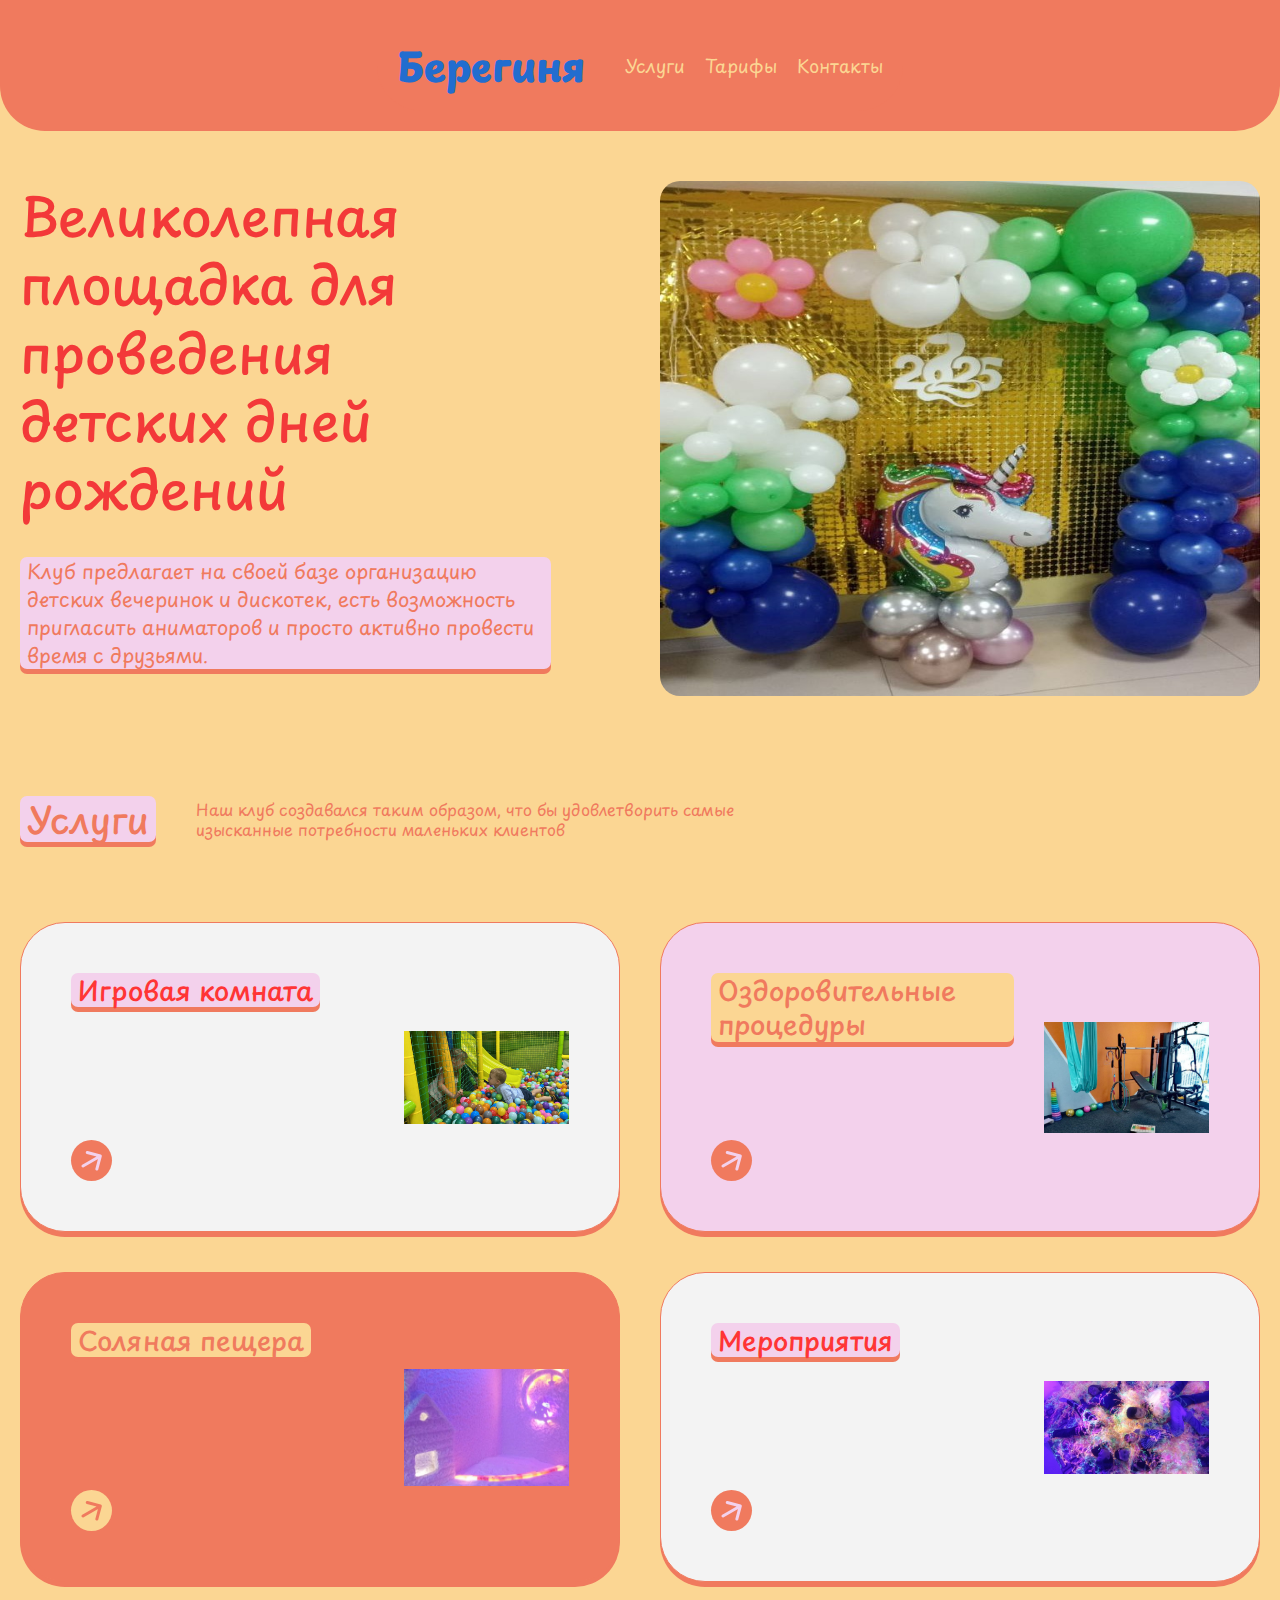
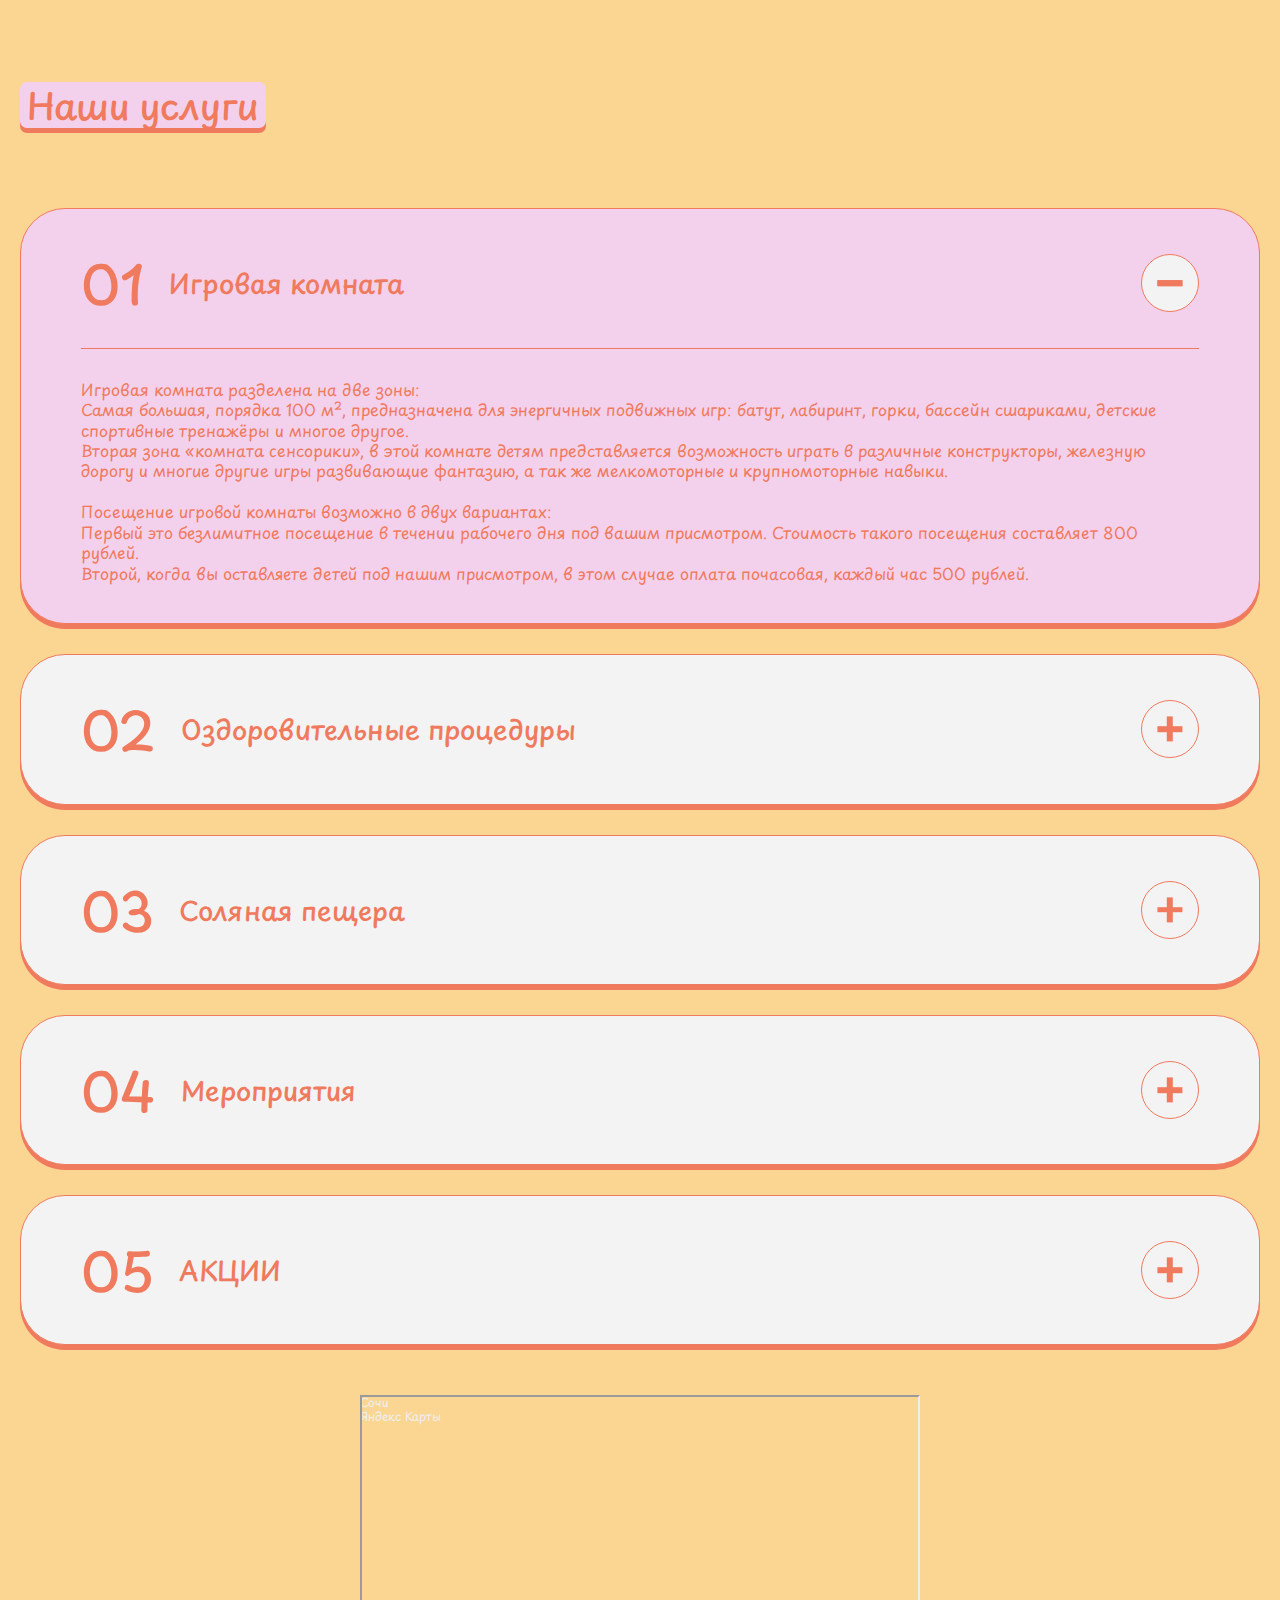
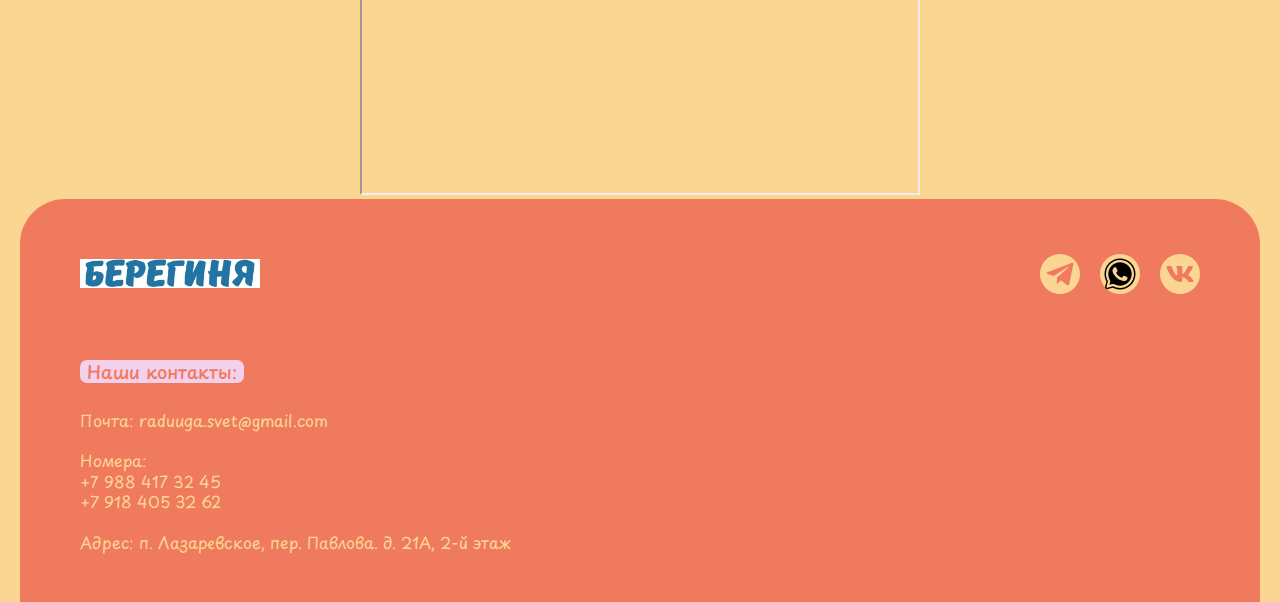
<file: index.html>
<!doctype html>
<html lang="ru">
<head>
  <meta charset="UTF-8">
  <meta name="viewport"
        content="width=device-width, user-scalable=no, initial-scale=1.0, maximum-scale=1.0, minimum-scale=1.0">
  <meta http-equiv="X-UA-Compatible" content="ie=edge">
  <link rel="stylesheet" href="./styles/styles.css">
  <title>Берегиня</title>
  <link rel="preconnect" href="https://fonts.googleapis.com">
  <link rel="preconnect" href="https://fonts.gstatic.com" crossorigin>
  <link href="https://fonts.googleapis.com/css2?family=Playpen+Sans:wght@100..800&display=swap" rel="stylesheet">
</head>
<body>
  <header class="header__inner">
    <div class="header__inner container">
      <a class="logo">Берегиня
        <!-- class="header__logo logo" -->
        <!-- <img
          class="logo__image"
          src="./images/берегиня.jpg"
          alt="Берегиня"
          width="220" height="36" loading="lazy"
        />         -->
      </a>

      <nav class="header__menu hidden-mobile">
        <ul class="header__menu-list">
          <li class="header__menu-item">
            <a class="header__menu-link" href="#service">Услуги</a>
          </li>
          <li class="header__menu-item">
            <a class="header__menu-link" href="#tarifs">Тарифы</a>
          </li>
          <li class="header__menu-item">
            <a class="header__menu-link" href="#contacts">Контакты</a>
          </li>
        </ul>
      </nav>
      <button
        class="header__burger-button burger-button visible-mobile"
        type="button"
        onclick="mobileOverlay.showModal()">
        <span class="visually-hidden">Open navigation menu</span>
      </button>
    </div>
  </header>

  <main class="content">
    <section class="section section--hidden-x container">
      <div class="section__body">
        <div class="hero">
          <div class="hero__main">
            <div class="hero__body">
              <h1 class="hero__title" style="color:rgb(243, 57, 57)">
                Великолепная площадка для проведения детских дней рождений
              </h1>
              <div class="hero__description">
                <p class="puddle-bg">Клуб предлагает на своей базе организацию детских вечеринок и дискотек, есть возможность пригласить аниматоров и просто активно провести время с друзьями.</p>
              </div>
            </div>
            <img
              class="hero__image"
              src="./images/Единорог.jpg"
              alt=""
              width="600" height="515" loading="lazy"
              style="border-radius: 20px;"
            />
          </div>          
        </div>
      </div>
    </section>
   
    <section class="section container">
      <header class="section__header">
        <h2 class="section__title puddle-bg" id="service">Услуги</h2>
        <div class="section__description">
          <p>Наш клуб создавался таким образом, что бы удовлетворить самые изысканные потребности маленьких клиентов</p>
        </div>
      </header>
      <div class="section__body">
        <div class="services">
          <ul class="services__list grid grid--2">
            <li class="services__item">
              <article class="service-card">
                <div class="service-card__body">
                  <h3 class="service-card__title">
                    <span class="puddle-bg" style="color:rgb(255, 53, 53)">Игровая комната</span>
                  </h3>
                  <a class="service-card__link" href="img_play.html">
                    <span class="service-card__link-icon-wrapper">
                      <svg width="21" height="20" viewBox="0 0 21 20" fill="none" xmlns="http://www.w3.org/2000/svg">
                        <path d="M1.25 13.701C0.532561 14.1152 0.286748 15.0326 0.700962 15.75C1.11518 16.4674 2.03256 16.7133 2.75 16.299L1.25 13.701ZM20.7694 5.38823C20.9838 4.58803 20.5089 3.76552 19.7087 3.55111L6.66874 0.0570541C5.86854 -0.157359 5.04603 0.317515 4.83162 1.11771C4.61721 1.91791 5.09208 2.74042 5.89228 2.95483L17.4834 6.06066L14.3776 17.6518C14.1631 18.452 14.638 19.2745 15.4382 19.4889C16.2384 19.7033 17.0609 19.2284 17.2753 18.4282L20.7694 5.38823ZM2.75 16.299L20.0705 6.29904L18.5705 3.70096L1.25 13.701L2.75 16.299Z" fill="#B9FF66"/>
                      </svg>                      
                    </span>
                  </a>
                </div>
                <img
                  class="service-card__image"
                  src="./images/Игровая_комната.jpg"
                  alt=""
                  width="210" height="170" loading="lazy"
                />
              </article>
            </li>
            <li class="services__item">
              <article class="service-card service-card--accent-bg">
                <div class="service-card__body">
                  <h3 class="service-card__title">
                    <span class="puddle-bg puddle-bg--light">Оздоровительные процедуры</span>
                  </h3>
                  <a class="service-card__link" href="vital.html">
                    <span class="service-card__link-icon-wrapper">
                      <svg width="21" height="20" viewBox="0 0 21 20" fill="none" xmlns="http://www.w3.org/2000/svg">
                        <path d="M1.25 13.701C0.532561 14.1152 0.286748 15.0326 0.700962 15.75C1.11518 16.4674 2.03256 16.7133 2.75 16.299L1.25 13.701ZM20.7694 5.38823C20.9838 4.58803 20.5089 3.76552 19.7087 3.55111L6.66874 0.0570541C5.86854 -0.157359 5.04603 0.317515 4.83162 1.11771C4.61721 1.91791 5.09208 2.74042 5.89228 2.95483L17.4834 6.06066L14.3776 17.6518C14.1631 18.452 14.638 19.2745 15.4382 19.4889C16.2384 19.7033 17.0609 19.2284 17.2753 18.4282L20.7694 5.38823ZM2.75 16.299L20.0705 6.29904L18.5705 3.70096L1.25 13.701L2.75 16.299Z" fill="#B9FF66"/>
                      </svg>
                    </span>
                  </a>
                </div>
                <img
                  class="service-card__image"
                  src="./images/процедуры/Процедуры.jpg"
                  alt=""
                  width="210" height="170" loading="lazy"
                />
              </article>
            </li>
            <li class="services__item">
              <article class="service-card service-card--dark-bg">
                <div class="service-card__body">
                  <h3 class="service-card__title">
                    <span class="puddle-bg puddle-bg--light">Соляная пещера</span>
                  </h3>
                  <a class="service-card__link service-card__link--light" href="salt_cave.html">
                    <span class="service-card__link-icon-wrapper">
                      <svg width="21" height="20" viewBox="0 0 21 20" fill="none" xmlns="http://www.w3.org/2000/svg">
                        <path d="M1.25 13.701C0.532561 14.1152 0.286748 15.0326 0.700962 15.75C1.11518 16.4674 2.03256 16.7133 2.75 16.299L1.25 13.701ZM20.7694 5.38823C20.9838 4.58803 20.5089 3.76552 19.7087 3.55111L6.66874 0.0570541C5.86854 -0.157359 5.04603 0.317515 4.83162 1.11771C4.61721 1.91791 5.09208 2.74042 5.89228 2.95483L17.4834 6.06066L14.3776 17.6518C14.1631 18.452 14.638 19.2745 15.4382 19.4889C16.2384 19.7033 17.0609 19.2284 17.2753 18.4282L20.7694 5.38823ZM2.75 16.299L20.0705 6.29904L18.5705 3.70096L1.25 13.701L2.75 16.299Z" fill="#B9FF66"/>
                      </svg>
                    </span>
                  </a>
                </div>
                <img
                  class="service-card__image"
                  src="./images/Соляная пещера.jpg"
                  alt=""
                  width="210" height="170" loading="lazy"
                />
              </article>
            </li>
            <li class="services__item">
              <article class="service-card">
                <div class="service-card__body">
                  <h3 class="service-card__title">
                    <span class="puddle-bg" style="color:rgb(255, 53, 53)">Мероприятия</span>
                  </h3>
                  <a class="service-card__link" href="events.html">
                    <span class="service-card__link-icon-wrapper">
                      <svg width="21" height="20" viewBox="0 0 21 20" fill="none" xmlns="http://www.w3.org/2000/svg">
                        <path d="M1.25 13.701C0.532561 14.1152 0.286748 15.0326 0.700962 15.75C1.11518 16.4674 2.03256 16.7133 2.75 16.299L1.25 13.701ZM20.7694 5.38823C20.9838 4.58803 20.5089 3.76552 19.7087 3.55111L6.66874 0.0570541C5.86854 -0.157359 5.04603 0.317515 4.83162 1.11771C4.61721 1.91791 5.09208 2.74042 5.89228 2.95483L17.4834 6.06066L14.3776 17.6518C14.1631 18.452 14.638 19.2745 15.4382 19.4889C16.2384 19.7033 17.0609 19.2284 17.2753 18.4282L20.7694 5.38823ZM2.75 16.299L20.0705 6.29904L18.5705 3.70096L1.25 13.701L2.75 16.299Z" fill="#B9FF66"/>
                      </svg>
                    </span>
                  </a>
                </div>
                <img
                  class="service-card__image"                 
                  src="./images/мероприятия.jpg"
                  alt=""
                  width="210" height="170" loading="lazy"
                />
              </article>
            </li>            
          </ul>          
        </div>
      </div>
    </section>

    <section class="section container">
      <header class="section__header">
        <h2 class="section__title puddle-bg" id="tarifs">Наши услуги</h2>
        <div class="section__description">
        </div>
      </header>
      <div class="section__body">
        <div class="process">
          <ol class="process__list">
            <li class="process__item">
              <details class="process__accordion" open>
                <summary class="process__accordion-header">
                  <h3 class="process__accordion-title">Игровая комната</h3>
                  <span class="process__accordion-indicator"></span>
                </summary>
                <div class="process__accordion-body">
                  <p>
                    Игровая комната разделена на две зоны:<br>
Самая большая, порядка 100 м², предназначена для энергичных подвижных игр: 
батут, лабиринт, горки, бассейн сшариками, детские спортивные тренажёры и многое другое.<br>
Вторая зона «комната сенсорики», в этой комнате детям представляется возможность играть в различные конструкторы, 
железную дорогу и многие другие игры развивающие фантазию, а так же мелкомоторные и крупномоторные навыки.<br><br>
Посещение игровой комнаты возможно в двух вариантах:<br>
Первый это безлимитное посещение в течении рабочего дня под вашим присмотром. Стоимость такого посещения составляет 800 рублей.<br>
Второй, когда вы оставляете детей под нашим присмотром, в этом случае оплата почасовая, каждый час 500 рублей.
                  </p>
                </div>
              </details>
            </li>
            <li class="process__item">
              <details class="process__accordion">
                <summary class="process__accordion-header">
                  <h3 class="process__accordion-title">Оздоровительные процедуры</h3>
                  <span class="process__accordion-indicator"></span>
                </summary>
                <div class="process__accordion-body">
                  <p>
                    Клуб «Берегиня» предоставляет возможность не только повеселиться на площадке, 
                    но и поправить или улучшить здоровье.<br>
                    В оздоровительные процедуры входит ЛФК, Стрейчинг на гамаках и Физопроцедуры.<br><br>
                    ЛФК<br><br>
Дети 7-18 лет	Групповое занятие	500 рублей<br>
              Индивидуальное занятие	1000 рублей<br>
Дети 3+	Индивидуальное занятие	1000 рублей<br>
Взрослые	Групповое занятие	500 рублей<br><br>
Стрейчинг на гамаках<br><br>
Дети	Групповое занятие	500 рублей<br>
      Индивидуальное занятие	1000 рублей<br>
Взрослые	Групповое занятие	500 рублей<br><br>
Физиопроцедуры<br><br>
МАССАЖНОЕ КРЕСЛО YAMAGUCHI - 300р<br>
МАССАЖ (для ног) YAMAGUCHI - 300р<br>
МАССАЖНОЕ КРЕСЛО + МАССАЖ (для ног) YAMAGUCHI - 500р<br>
ПРЕССОТЕРАПИЯ (ноги)	- 500р<br>
ПРЕССОТЕРАПИЯ (1 рука)	- 200р<br>
МАГНИТОТЕРАПИЯ	- 300р<br>
КУФ-ТЕРАПИЯ	- 200р<br>
ДАРСОНВАЛЬ (одна зона)	- 300р<br>
ДЭНАС	- 300<br>
ИМИТАТОР ВЕРХОВОЙ ЕЗДЫ (занятие 30-40 мин)	- 500р<br>
КАРДИО-ДЭНАС - 300р
                  </p>
                </div>
              </details>
            </li>
            <li class="process__item">
              <details class="process__accordion">
                <summary class="process__accordion-header">
                  <h3 class="process__accordion-title">Соляная пещера</h3>
                  <span class="process__accordion-indicator"></span>
                </summary>
                <div class="process__accordion-body">
                  <p>
                    Соляная пещера помогает восстанавливать защитные функции эпителия, уменьшает воспаление;
Способствует отделению мокроты из бронхов, снимает раздражение;
Улучшает состояние кожи, помогает при юношеской угревой сыпи, аллергических проявлениях, экземах;
Укрепляет нервную систему, улучшает сон, снимает стресс<br><br>
Дети с 2-9 лет – 300р<br>
Дети с 10 до 18 лет – 500р<br>
Взрослый – 700р<br>
Взрослый + 1 ребенок (с 5 до 10 лет) – 1000р<br>
Взрослый + 2 ребенка (с 5 до 10 лет) – 1300р<br>
Взрослый + 3 ребенка (с 5 до 10 лет) – 1500р<br><br>
Акция комбо<br><br>
Взрослый + 2 ребенка + 2 на площадке – 2000р

                  </p>
                </div>
              </details>
            </li>
            <li class="process__item">
              <details class="process__accordion">
                <summary class="process__accordion-header">
                  <h3 class="process__accordion-title">Мероприятия</h3>
                  <span class="process__accordion-indicator"></span>
                </summary>
                <div class="process__accordion-body">
                  <p>За 2 года клуб «Берегиня» Вместе с вами отметили порядка 100 Дней Рождений.
                    На регулярной основе на базе клуба проходят тематические театрализованные представления для детей всех возрастов<br><br>
                    Проведение дней рождений:<br>
Закрытое<br><br>
При проведении закрытого мероприятия вы арендуете всю площадку только для своей компании.<br><br>
Будние дни<br>
С 10:00 до 14:00 - 10000 рублей<br>
С 16:00 до 20:00 - 15000 рублей<br><br>
Выходные дни<br>
С 10:00 до 14:00 - 20000 рублей<br>
С 16:00 до 20:00 - 20000 рублей<br><br>
Открытое<br><br>
При проведении открытого мероприятия площадку могут посещать другие гости клуба.<br>
с ребенка 700 рублей<br>
с взрослого 200 рублей<br>
                  </p>
                </div>
              </details>
            </li>
            <li class="process__item">
              <details class="process__accordion">
                <summary class="process__accordion-header">
                  <h3 class="process__accordion-title">АКЦИИ</h3>
                  <span class="process__accordion-indicator"></span>
                </summary>
                <div class="process__accordion-body">
                  <p> <img
                  class="service-card__image"
                  src="./images/акции/photo_2025-12-01_18-03-50.jpg"
                  alt=""
                  width="420" height="400" loading="lazy"
                />
                <!-- <section class="section container" >
                    В ДЕКАБРЕ БЕРЕГИНЕ 3 ГОДА!<br>
АКЦИЯ декабрь-январь!<br>
В день рождения имениннику посещение бесплатно!
</section> -->
                    </p>
                </div>
              </details>
            </li>
          </ol>
        </div>
      </div>
    </section>

    <!-- <section class="section container" >
      <header class="section__header">
        <h2 class="section__title puddle-bg">Отзывы</h2>
        <div class="section__description">
        </div>
      </header>
      <div class="section__body">
        <div class="reviews">
          <div class="reviews__slider">
            <ul class="reviews__slider-list">
              <li class="reviews__slider-item">
                <blockquote class="review-card">
                  <div class="review-card__body">
                    <p>"Типа отзыв"</p>
                  </div>
                  <footer class="review-card__footer">
                    <cite class="review-card__name">Имя Фамилия</cite>
                  </footer>
                </blockquote>
              </li>
              <li class="reviews__slider-item">
                <blockquote class="review-card">
                  <div class="review-card__body">
                    <p>"Типа отзыв"</p>
                  </div>
                  <footer class="review-card__footer">
                    <cite class="review-card__name">Имя Фамилия</cite>
                  </footer>
                </blockquote>
              </li>
              <li class="reviews__slider-item">
                <blockquote class="review-card">
                  <div class="review-card__body">
                    <p>"Типа отзыв"</p>
                  </div>
                  <footer class="review-card__footer">
                    <cite class="review-card__name">Имя Фамилия</cite>
                  </footer>
                </blockquote>
              </li>
              <li class="reviews__slider-item">
                <blockquote class="review-card">
                  <div class="review-card__body">
                    <p>"Типа отзыв"</p>
                  </div>
                  <footer class="review-card__footer">
                    <cite class="review-card__name">Имя Фамилия</cite>
                  </footer>
                </blockquote>
              </li>
              <li class="reviews__slider-item">
                <blockquote class="review-card">
                  <div class="review-card__body">
                    <p>"Типа отзыв"</p>
                  </div>
                  <footer class="review-card__footer">
                    <cite class="review-card__name">Имя Фамилия</cite>
                  </footer>
                </blockquote>
              </li>
            </ul>
          </div>
          <div class="reviews__actions">
            <button
              class="reviews__arrow-button"
              type="button"
              disabled
            >
              <span class="visually-hidden">Previous slide</span>
              <svg width="24" height="24" viewBox="0 0 24 24" fill="none" xmlns="http://www.w3.org/2000/svg">
                <path d="M22 13.5C22.8284 13.5 23.5 12.8284 23.5 12C23.5 11.1716 22.8284 10.5 22 10.5L22 13.5ZM0.939341 10.9393C0.353554 11.5251 0.353554 12.4749 0.93934 13.0607L10.4853 22.6066C11.0711 23.1924 12.0208 23.1924 12.6066 22.6066C13.1924 22.0208 13.1924 21.0711 12.6066 20.4853L4.12132 12L12.6066 3.51472C13.1924 2.92893 13.1924 1.97918 12.6066 1.3934C12.0208 0.807611 11.0711 0.807611 10.4853 1.3934L0.939341 10.9393ZM22 10.5L2 10.5L2 13.5L22 13.5L22 10.5Z" fill="white" fill-opacity="0.3"/>
              </svg>
            </button>

            <div class="reviews__pagination pagination">
              <ul class="pagination__list">
                <li class="pagination__item">
                  <button
                    class="pagination__button is-current"
                    type="button"
                  >
                    <span class="visually-hidden">First slide</span>
                    <svg width="14" height="14" viewBox="0 0 14 14" fill="none" xmlns="http://www.w3.org/2000/svg">
                      <path d="M7.0099 2.05941L14 0L11.9604 7.0099L14 14L7.0099 11.9604L0 14L2.05941 7.0099L0 0L7.0099 2.05941Z" fill="white"/>
                    </svg>
                  </button>
                </li>
                <li class="pagination__item">
                  <button
                    class="pagination__button"
                    type="button"
                  >
                    <span class="visually-hidden">Second slide</span>
                    <svg width="14" height="14" viewBox="0 0 14 14" fill="none" xmlns="http://www.w3.org/2000/svg">
                      <path d="M7.0099 2.05941L14 0L11.9604 7.0099L14 14L7.0099 11.9604L0 14L2.05941 7.0099L0 0L7.0099 2.05941Z" fill="white"/>
                    </svg>
                  </button>
                </li>
                <li class="pagination__item">
                  <button
                    class="pagination__button"
                    type="button"
                  >
                    <span class="visually-hidden">Third slide</span>
                    <svg width="14" height="14" viewBox="0 0 14 14" fill="none" xmlns="http://www.w3.org/2000/svg">
                      <path d="M7.0099 2.05941L14 0L11.9604 7.0099L14 14L7.0099 11.9604L0 14L2.05941 7.0099L0 0L7.0099 2.05941Z" fill="white"/>
                    </svg>
                  </button>
                </li>
                <li class="pagination__item">
                  <button
                    class="pagination__button"
                    type="button"
                  >
                    <span class="visually-hidden">Fouth slide</span>
                    <svg width="14" height="14" viewBox="0 0 14 14" fill="none" xmlns="http://www.w3.org/2000/svg">
                      <path d="M7.0099 2.05941L14 0L11.9604 7.0099L14 14L7.0099 11.9604L0 14L2.05941 7.0099L0 0L7.0099 2.05941Z" fill="white"/>
                    </svg>
                  </button>
                </li>
                <li class="pagination__item">
                  <button
                    class="pagination__button"
                    type="button"
                  >
                    <span class="visually-hidden">Fifth slide</span>
                    <svg width="14" height="14" viewBox="0 0 14 14" fill="none" xmlns="http://www.w3.org/2000/svg">
                      <path d="M7.0099 2.05941L14 0L11.9604 7.0099L14 14L7.0099 11.9604L0 14L2.05941 7.0099L0 0L7.0099 2.05941Z" fill="white"/>
                    </svg>
                  </button>
                </li>
              </ul>
            </div>

            <button
              class="reviews__arrow-button"
              type="button"
            >
              <span class="visually-hidden">Next slide</span>
              <svg width="24" height="24" viewBox="0 0 24 24" fill="none" xmlns="http://www.w3.org/2000/svg">
                <path d="M2 10.5C1.17157 10.5 0.5 11.1716 0.5 12C0.5 12.8284 1.17157 13.5 2 13.5L2 10.5ZM23.0607 13.0607C23.6464 12.4749 23.6464 11.5251 23.0607 10.9393L13.5147 1.3934C12.9289 0.807613 11.9792 0.807613 11.3934 1.3934C10.8076 1.97919 10.8076 2.92893 11.3934 3.51472L19.8787 12L11.3934 20.4853C10.8076 21.0711 10.8076 22.0208 11.3934 22.6066C11.9792 23.1924 12.9289 23.1924 13.5147 22.6066L23.0607 13.0607ZM2 13.5L22 13.5L22 10.5L2 10.5L2 13.5Z" fill="white"/>
              </svg>
            </button>
          </div>
        </div>
      </div>
    </section> -->

    <!-- <section id="slider-container">
      <div id="top">            
          <div id="frame">
              <div id="slider">
                  <p class="slider-image">bebebe</p>
                  <p class="slider-image">bububu</p>
                  <p class="slider-image">bababa</p>
                  <p class="slider-image">bebebe</p>
                  <p class="slider-image">bububu</p>
                  <p class="slider-image">bababa</p>                
              </div>
          </div>  
          
          <section class="sec">
            <svg width="24" height="24" viewBox="0 0 24 24" fill="none" xmlns="http://www.w3.org/2000/svg" class="arrow arrow-left">
              <path d="M22 13.5C22.8284 13.5 23.5 12.8284 23.5 12C23.5 11.1716 22.8284 10.5 22 10.5L22 13.5ZM0.939341 10.9393C0.353554 11.5251 0.353554 12.4749 0.93934 13.0607L10.4853 22.6066C11.0711 23.1924 12.0208 23.1924 12.6066 22.6066C13.1924 22.0208 13.1924 21.0711 12.6066 20.4853L4.12132 12L12.6066 3.51472C13.1924 2.92893 13.1924 1.97918 12.6066 1.3934C12.0208 0.807611 11.0711 0.807611 10.4853 1.3934L0.939341 10.9393ZM22 10.5L2 10.5L2 13.5L22 13.5L22 10.5Z" fill="white" fill-opacity="0.3"/>
            </svg>
            <div id="bottom" style="display: inline-block;"></div>
            <svg width="24" height="24" viewBox="0 0 24 24" fill="none" xmlns="http://www.w3.org/2000/svg" class="arrow arrow-right">
              <path d="M2 10.5C1.17157 10.5 0.5 11.1716 0.5 12C0.5 12.8284 1.17157 13.5 2 13.5L2 10.5ZM23.0607 13.0607C23.6464 12.4749 23.6464 11.5251 23.0607 10.9393L13.5147 1.3934C12.9289 0.807613 11.9792 0.807613 11.3934 1.3934C10.8076 1.97919 10.8076 2.92893 11.3934 3.51472L19.8787 12L11.3934 20.4853C10.8076 21.0711 10.8076 22.0208 11.3934 22.6066C11.9792 23.1924 12.9289 23.1924 13.5147 22.6066L23.0607 13.0607ZM2 13.5L22 13.5L22 10.5L2 10.5L2 13.5Z" fill="white"/>
            </svg> 
          </section>
      </div>                 
    </section> -->

    <div style="position:relative;justify-self:center;overflow:hidden;">
      <div style="position:relative;overflow:hidden;">
        <a href="https://yandex.ru/maps/239/sochi/?utm_medium=mapframe&utm_source=maps" style="color:#eee;font-size:12px;position:absolute;top:0px;">Сочи</a>
        <a href="https://yandex.ru/maps/239/sochi/?ll=39.338809%2C43.916674&mode=routes&rtext=43.915685%2C39.339659~43.916847%2C39.338189&rtt=pd&ruri=~&utm_medium=mapframe&utm_source=maps&z=18.69" style="color:#eee;font-size:12px;position:absolute;top:14px;">Яндекс Карты</a>
        <iframe src="https://yandex.ru/map-widget/v1/?ll=39.338809%2C43.916674&mode=routes&rtext=43.915685%2C39.339659~43.916847%2C39.338189&rtt=pd&ruri=~&z=18.69" width="560" height="400" frameborder="1" allowfullscreen="true" style="position:relative;"></iframe>
      </div>
    </div>

  </main>

  <footer class="footer container">
    <div class="footer__inner">
      <div class="footer__navigation">
        <a class="footer__logo logo" href="/">
          <img
            class="logo__image"
            src="./images/берегиня.jpg"
            alt="Берегиня"
            width="180" height="29" loading="lazy"
          />
        </a>

        <div class="footer__soc1als soc1als">
          <ul class="soc1als__list">
            <li class="soc1als__item">
              <a class="soc1als__link" href="https://t.me/bereginya_deti">
                <span class="visually-hidden">Telegram</span>
                <svg xmlns="http://www.w3.org/2000/svg" width="24" height="24" viewBox="0 0 24 24">
                  <path fill="currentColor" d="m20.665 3.717l-17.73 6.837c-1.21.486-1.203 1.161-.222 1.462l4.552 1.42l10.532-6.645c.498-.303.953-.14.579.192l-8.533 7.701h-.002l.002.001l-.314 4.692c.46 0 .663-.211.921-.46l2.211-2.15l4.599 3.397c.848.467 1.457.227 1.668-.785l3.019-14.228c.309-1.239-.473-1.8-1.282-1.434"/>
                </svg>
              </a>
            </li>
            <li class="soc1als__item">
              <a class="soc1als__link" href="https://chat.whatsapp.com/BGdsvsVTKjSBGH5hqprcs0">
                <span class="visually-hidden">WhatsApp</span>                
                <svg xmlns="http://www.w3.org/2000/svg" x="0px" y="0px" width="100" height="100" viewBox="0 0 128 128">
                  <path d="M 64 2 C 29.8 2 2 29.8 2 64 C 2 74.5 4.5992188 84.800391 9.6992188 93.900391 L 4.4003906 113.30078 C 3.5003906 116.40078 4.3992188 119.60039 6.6992188 121.90039 C 8.9992188 124.20039 12.200781 125.10078 15.300781 124.30078 L 35.5 119 C 44.3 123.6 54.099609 126 64.099609 126 C 98.299609 126 126.09961 98.2 126.09961 64 C 126.09961 47.4 119.7 31.899219 108 20.199219 C 96.2 8.4992187 80.6 2 64 2 z M 64 8 C 79 8 93.099609 13.800391 103.59961 24.400391 C 114.19961 35.000391 120.1 49.1 120 64 C 120 94.9 94.9 120 64 120 C 54.7 120 45.399219 117.59922 37.199219 113.19922 C 36.799219 112.99922 36.300781 112.80078 35.800781 112.80078 C 35.500781 112.80078 35.3 112.80039 35 112.90039 L 13.699219 118.5 C 12.199219 118.9 11.200781 118.09922 10.800781 117.69922 C 10.400781 117.29922 9.6 116.30078 10 114.80078 L 15.599609 94.199219 C 15.799609 93.399219 15.700781 92.600391 15.300781 91.900391 C 10.500781 83.500391 8 73.8 8 64 C 8 33.1 33.1 8 64 8 z M 64 17 C 38.1 17 17 38 17 64 C 17 72.3 19.200781 80.4 23.300781 87.5 C 24.900781 90.3 25.3 93.599219 24.5 96.699219 L 21.599609 107.19922 L 32.800781 104.30078 C 33.800781 104.00078 34.800781 103.90039 35.800781 103.90039 C 37.800781 103.90039 39.8 104.40039 41.5 105.40039 C 48.4 109.00039 56.1 111 64 111 C 89.9 111 111 89.9 111 64 C 111 51.4 106.09922 39.599219 97.199219 30.699219 C 88.399219 21.899219 76.6 17 64 17 z M 43.099609 36.699219 L 45.900391 36.699219 C 47.000391 36.699219 48.099219 36.799219 49.199219 39.199219 C 50.499219 42.099219 53.399219 49.399609 53.699219 50.099609 C 54.099219 50.799609 54.300781 51.699219 53.800781 52.699219 C 53.300781 53.699219 53.100781 54.299219 52.300781 55.199219 C 51.600781 56.099219 50.699609 57.100781 50.099609 57.800781 C 49.399609 58.500781 48.6 59.300781 49.5 60.800781 C 50.4 62.300781 53.299219 67.1 57.699219 71 C 63.299219 76 68.099609 77.600781 69.599609 78.300781 C 71.099609 79.000781 71.900781 78.900391 72.800781 77.900391 C 73.700781 76.900391 76.5 73.599609 77.5 72.099609 C 78.5 70.599609 79.500781 70.900391 80.800781 71.400391 C 82.200781 71.900391 89.400391 75.499219 90.900391 76.199219 C 92.400391 76.899219 93.399219 77.300391 93.699219 77.900391 C 94.099219 78.700391 94.100391 81.599609 92.900391 85.099609 C 91.700391 88.499609 85.700391 91.899609 82.900391 92.099609 C 80.200391 92.299609 77.699219 93.300391 65.199219 88.400391 C 50.199219 82.500391 40.7 67.099609 40 66.099609 C 39.3 65.099609 34 58.100781 34 50.800781 C 34 43.500781 37.799219 40 39.199219 38.5 C 40.599219 37 42.099609 36.699219 43.099609 36.699219 z"></path>
                  </svg>
              </a>
            </li>
            <li class="soc1als__item">
              <a class="soc1als__link" href="https://vk.com/id789150716">
                <span class="visually-hidden">VK</span>
                <svg xmlns="http://www.w3.org/2000/svg" width="24" height="24" viewBox="0 0 24 24">
                  <path fill="currentColor" d="M21.579 6.855c.14-.465 0-.806-.662-.806h-2.193c-.558 0-.813.295-.953.619c0 0-1.115 2.719-2.695 4.482c-.51.513-.743.675-1.021.675c-.139 0-.341-.162-.341-.627V6.855c0-.558-.161-.806-.626-.806H9.642c-.348 0-.558.258-.558.504c0 .528.79.65.871 2.138v3.228c0 .707-.127.836-.407.836c-.743 0-2.551-2.729-3.624-5.853c-.209-.607-.42-.852-.98-.852H2.752c-.627 0-.752.295-.752.619c0 .582.743 3.462 3.461 7.271c1.812 2.601 4.363 4.011 6.687 4.011c1.393 0 1.565-.313 1.565-.853v-1.966c0-.626.133-.752.574-.752c.324 0 .882.164 2.183 1.417c1.486 1.486 1.732 2.153 2.567 2.153h2.192c.626 0 .939-.313.759-.931c-.197-.615-.907-1.51-1.849-2.569c-.512-.604-1.277-1.254-1.51-1.579c-.325-.419-.231-.604 0-.976c.001.001 2.672-3.761 2.95-5.04"/>
                </svg>
              </a>
            </li>
          </ul>
        </div>
      </div>
      <div class="footer__body">
        <div class="footer__contacts">
          <h2 class="footer__contacts-title h4 puddle-bg" id="contacts">Наши контакты:</h2>
          <address class="footer__contacts-body">
            <p>Почта: <a href="mailto:raduuga.svet@gmail.com">raduuga.svet@gmail.com</a></p>
            <p>Номера:<br> <a href="tel:+7 988 417 32 45">+7 988 417 32 45<br></a><a href="tel:+7 918 405 32 62">+7 918 405 32 62</a></p>
            <p>Адрес: п. Лазаревское, пер. Павлова. д. 21А, 2-й этаж<br/></p>
          </address>
        </div>        
      </div>
    </div>
  </footer>

  <dialog class="mobile-overlay visible-mobile" id="mobileOverlay">
    <form class="mobile-overlay__close-button-wrapper" method="dialog">
      <button
        class="mobile-overlay__close-button cross-button"
        type="submit"
      >
        <span class="visually-hidden">Close navigation menu</span>
      </button>
    </form>
    <div class="mobile-overlay__body">
      <ul class="mobile-overlay__list">
        <li class="mobile-overlay__item">
          <a class="mobile-overlay__link" href="index.html #service">Услуги</a>
        </li>
        <li class="mobile-overlay__item">
          <a class="mobile-overlay__link" href="index.html #tarifs">Тарифы</a>
        </li>
      </ul>
    </div>
  </dialog>
</body>
</html>
</file>
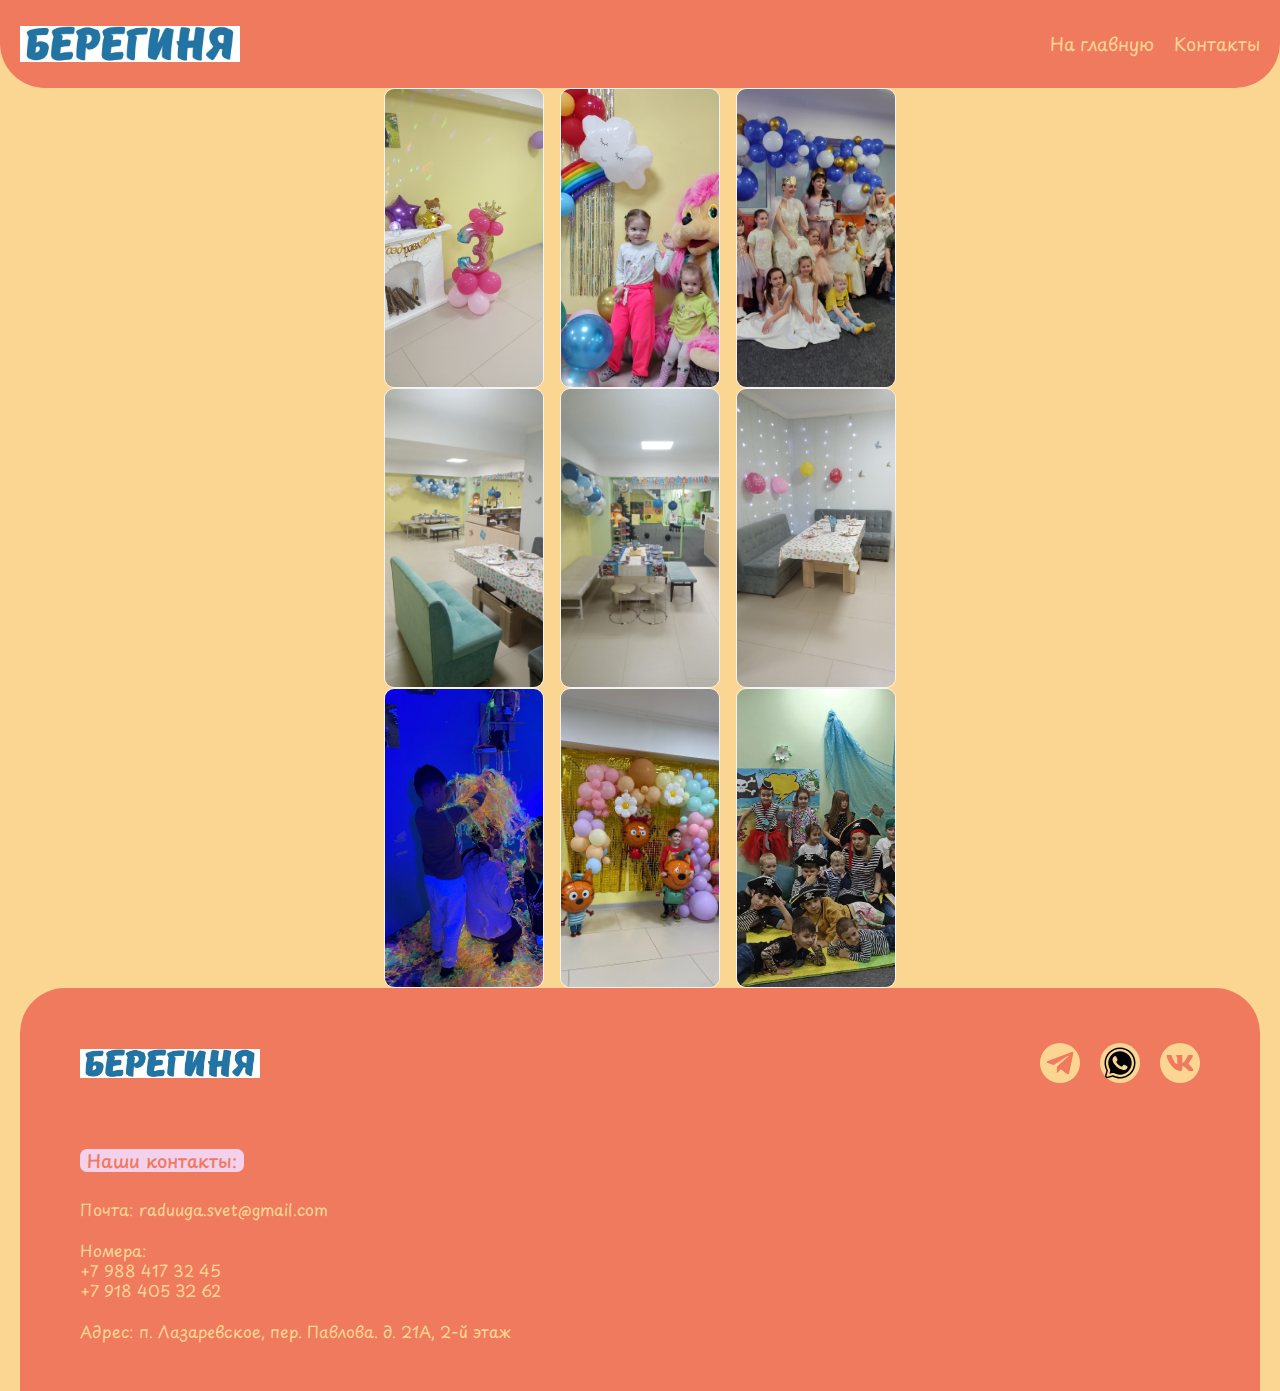
<file: events.html>
<!doctype html>
<html lang="ru">
<head>
  <meta charset="UTF-8">
  <meta name="viewport"
        content="width=device-width, user-scalable=no, initial-scale=1.0, maximum-scale=1.0, minimum-scale=1.0">
  <meta http-equiv="X-UA-Compatible" content="ie=edge">
  <link rel="stylesheet" href="./styles/styles.css">
  <title>Берегиня</title>
  <link rel="preconnect" href="https://fonts.googleapis.com">
  <link rel="preconnect" href="https://fonts.gstatic.com" crossorigin>
  <link href="https://fonts.googleapis.com/css2?family=Playpen+Sans:wght@100..800&display=swap" rel="stylesheet">
</head>
<body>
    <header class="header_inner">
        <div class="header__inner container">
            <a class="header__logo logo">
            <img
                class="logo__image"
                src="./images/берегиня.jpg"
                alt="Берегиня"
                width="220" height="36" loading="lazy"
            />        
            </a>    
            <nav class="header__menu hidden-mobile">
            <ul class="header__menu-list">
                <li class="header__menu-item">
                <a class="header__menu-link" href="index.html">На главную</a>
                </li>
                <li class="header__menu-item">
                <a class="header__menu-link" href="#contacts">Контакты</a>
                </li>              
            </ul>
            </nav>
            <button
            class="header__burger-button burger-button visible-mobile"
            type="button"
            onclick="mobileOverlay.showModal()"
            >
            <span class="visually-hidden">Open navigation menu</span>
            </button>
        </div>
    </header>
    <main class="content">
       <section>
            <ul class="img_container">
                <li>
                    <img src="./images/мероприятия/IMG-20230703-WA0034.jpeg">
                    <div class="img_content">
                        <span>
                            <h2></h2>
                            <p></p>
                        </span>
                    </div>
                </li>
                <li>
                    <img src="./images/мероприятия/IMG-20240315-WA0078.jpg">
                    <div class="img_content">
                        <span>
                            <h2></h2>
                            <p></p>
                        </span>
                    </div>
                </li>
                <li>
                    <img src="./images/мероприятия/IMG-20240331-WA0127.jpg">
                    <div class="img_content">
                        <span>
                            <h2></h2>
                            <p></p>
                        </span>
                    </div>
                </li>
            </ul>
       </section> 
       
       <section>
            <ul class="img_container">
                <li>
                    <img src="./images/мероприятия/IMG-20250109-WA0036.jpg">
                    <div class="img_content">
                        <span>
                            <h2></h2>
                            <p></p>
                        </span>
                    </div>
                </li>
                <li>
                    <img src="./images/мероприятия/IMG-20250109-WA0037.jpg">
                    <div class="img_content">
                        <span>
                            <h2></h2>
                            <p></p>
                        </span>
                    </div>
                </li>
                <li>
                    <img src="./images/мероприятия/IMG-20250109-WA0038.jpg">
                    <div class="img_content">
                        <span>
                            <h2></h2>
                            <p></p>
                        </span>
                    </div>
                </li>
            </ul>
        </section>

        <section>
            <ul class="img_container">
                <li>
                    <img src="./images/мероприятия/IMG-20250209-WA0036.jpg">
                    <div class="img_content">
                        <span>
                            <h2></h2>
                            <p></p>
                        </span>
                    </div>
                </li>
                <li>
                    <img src="./images/мероприятия/IMG-20250209-WA0043.jpg">
                    <div class="img_content">
                        <span>
                            <h2></h2>
                            <p></p>
                        </span>
                    </div>
                </li>
                <li>
                    <img src="./images/мероприятия/IMG_20240225_162006_690.jpg">
                    <div class="img_content">
                        <span>
                            <h2></h2>
                            <p></p>
                        </span>
                    </div>
                </li>
            </ul>
        </section>
        
    </main>
    <footer class="footer container">
        <div class="footer__inner">
          <div class="footer__navigation">
            <a class="footer__logo logo" href="/">
              <img
                class="logo__image"
                src="./images/берегиня.jpg"
                alt="Берегиня"
                width="180" height="29" loading="lazy"
              />
            </a>
    
            <div class="footer__soc1als soc1als">
              <ul class="soc1als__list">
                <li class="soc1als__item">
                  <a class="soc1als__link" href="https://t.me/bereginya_deti">
                    <span class="visually-hidden">Telegram</span>
                    <svg xmlns="http://www.w3.org/2000/svg" width="24" height="24" viewBox="0 0 24 24">
                      <path fill="currentColor" d="m20.665 3.717l-17.73 6.837c-1.21.486-1.203 1.161-.222 1.462l4.552 1.42l10.532-6.645c.498-.303.953-.14.579.192l-8.533 7.701h-.002l.002.001l-.314 4.692c.46 0 .663-.211.921-.46l2.211-2.15l4.599 3.397c.848.467 1.457.227 1.668-.785l3.019-14.228c.309-1.239-.473-1.8-1.282-1.434"/>
                    </svg>
                  </a>
                </li>
                <li class="soc1als__item">
                  <a class="soc1als__link" href="https://chat.whatsapp.com/BGdsvsVTKjSBGH5hqprcs0">
                    <span class="visually-hidden">WhatsApp</span>                
                    <svg xmlns="http://www.w3.org/2000/svg" x="0px" y="0px" width="100" height="100" viewBox="0 0 128 128">
                      <path d="M 64 2 C 29.8 2 2 29.8 2 64 C 2 74.5 4.5992188 84.800391 9.6992188 93.900391 L 4.4003906 113.30078 C 3.5003906 116.40078 4.3992188 119.60039 6.6992188 121.90039 C 8.9992188 124.20039 12.200781 125.10078 15.300781 124.30078 L 35.5 119 C 44.3 123.6 54.099609 126 64.099609 126 C 98.299609 126 126.09961 98.2 126.09961 64 C 126.09961 47.4 119.7 31.899219 108 20.199219 C 96.2 8.4992187 80.6 2 64 2 z M 64 8 C 79 8 93.099609 13.800391 103.59961 24.400391 C 114.19961 35.000391 120.1 49.1 120 64 C 120 94.9 94.9 120 64 120 C 54.7 120 45.399219 117.59922 37.199219 113.19922 C 36.799219 112.99922 36.300781 112.80078 35.800781 112.80078 C 35.500781 112.80078 35.3 112.80039 35 112.90039 L 13.699219 118.5 C 12.199219 118.9 11.200781 118.09922 10.800781 117.69922 C 10.400781 117.29922 9.6 116.30078 10 114.80078 L 15.599609 94.199219 C 15.799609 93.399219 15.700781 92.600391 15.300781 91.900391 C 10.500781 83.500391 8 73.8 8 64 C 8 33.1 33.1 8 64 8 z M 64 17 C 38.1 17 17 38 17 64 C 17 72.3 19.200781 80.4 23.300781 87.5 C 24.900781 90.3 25.3 93.599219 24.5 96.699219 L 21.599609 107.19922 L 32.800781 104.30078 C 33.800781 104.00078 34.800781 103.90039 35.800781 103.90039 C 37.800781 103.90039 39.8 104.40039 41.5 105.40039 C 48.4 109.00039 56.1 111 64 111 C 89.9 111 111 89.9 111 64 C 111 51.4 106.09922 39.599219 97.199219 30.699219 C 88.399219 21.899219 76.6 17 64 17 z M 43.099609 36.699219 L 45.900391 36.699219 C 47.000391 36.699219 48.099219 36.799219 49.199219 39.199219 C 50.499219 42.099219 53.399219 49.399609 53.699219 50.099609 C 54.099219 50.799609 54.300781 51.699219 53.800781 52.699219 C 53.300781 53.699219 53.100781 54.299219 52.300781 55.199219 C 51.600781 56.099219 50.699609 57.100781 50.099609 57.800781 C 49.399609 58.500781 48.6 59.300781 49.5 60.800781 C 50.4 62.300781 53.299219 67.1 57.699219 71 C 63.299219 76 68.099609 77.600781 69.599609 78.300781 C 71.099609 79.000781 71.900781 78.900391 72.800781 77.900391 C 73.700781 76.900391 76.5 73.599609 77.5 72.099609 C 78.5 70.599609 79.500781 70.900391 80.800781 71.400391 C 82.200781 71.900391 89.400391 75.499219 90.900391 76.199219 C 92.400391 76.899219 93.399219 77.300391 93.699219 77.900391 C 94.099219 78.700391 94.100391 81.599609 92.900391 85.099609 C 91.700391 88.499609 85.700391 91.899609 82.900391 92.099609 C 80.200391 92.299609 77.699219 93.300391 65.199219 88.400391 C 50.199219 82.500391 40.7 67.099609 40 66.099609 C 39.3 65.099609 34 58.100781 34 50.800781 C 34 43.500781 37.799219 40 39.199219 38.5 C 40.599219 37 42.099609 36.699219 43.099609 36.699219 z"></path>
                      </svg>
                  </a>
                </li>
                <li class="soc1als__item">
                  <a class="soc1als__link" href="https://vk.com/id789150716">
                    <span class="visually-hidden">VK</span>
                    <svg xmlns="http://www.w3.org/2000/svg" width="24" height="24" viewBox="0 0 24 24">
                      <path fill="currentColor" d="M21.579 6.855c.14-.465 0-.806-.662-.806h-2.193c-.558 0-.813.295-.953.619c0 0-1.115 2.719-2.695 4.482c-.51.513-.743.675-1.021.675c-.139 0-.341-.162-.341-.627V6.855c0-.558-.161-.806-.626-.806H9.642c-.348 0-.558.258-.558.504c0 .528.79.65.871 2.138v3.228c0 .707-.127.836-.407.836c-.743 0-2.551-2.729-3.624-5.853c-.209-.607-.42-.852-.98-.852H2.752c-.627 0-.752.295-.752.619c0 .582.743 3.462 3.461 7.271c1.812 2.601 4.363 4.011 6.687 4.011c1.393 0 1.565-.313 1.565-.853v-1.966c0-.626.133-.752.574-.752c.324 0 .882.164 2.183 1.417c1.486 1.486 1.732 2.153 2.567 2.153h2.192c.626 0 .939-.313.759-.931c-.197-.615-.907-1.51-1.849-2.569c-.512-.604-1.277-1.254-1.51-1.579c-.325-.419-.231-.604 0-.976c.001.001 2.672-3.761 2.95-5.04"/>
                    </svg>
                  </a>
                </li>
              </ul>
            </div>
          </div>
          <div class="footer__body">
            <div class="footer__contacts">
              <h2 class="footer__contacts-title h4 puddle-bg" id="contacts">Наши контакты:</h2>
              <address class="footer__contacts-body">
                <p>Почта: <a href="mailto:raduuga.svet@gmail.com">raduuga.svet@gmail.com</a></p>
                <p>Номера:<br> <a href="tel:+7 988 417 32 45">+7 988 417 32 45<br></a><a href="tel:+7 918 405 32 62">+7 918 405 32 62</a></p>
                <p>Адрес: п. Лазаревское, пер. Павлова. д. 21А, 2-й этаж<br/></p>
              </address>
            </div>        
          </div>
        </div>
      </footer>
      <dialog class="mobile-overlay visible-mobile" id="mobileOverlay">
        <form class="mobile-overlay__close-button-wrapper" method="dialog">
          <button
            class="mobile-overlay__close-button cross-button"
            type="submit"
          >
            <span class="visually-hidden">Close navigation menu</span>
          </button>
        </form>
        <div class="mobile-overlay__body">
          <ul class="mobile-overlay__list">
            <li class="mobile-overlay__item">
              <a class="mobile-overlay__link" href="index.html">На главную</a>
            </li>
            <li class="mobile-overlay__item">
              <a class="mobile-overlay__link" href="index.html #service">Услуги</a>
            </li>
            <li class="mobile-overlay__item">
              <a class="mobile-overlay__link" href="index.html #tarifs">Тарифы</a>
            </li>
          </ul>
        </div>
      </dialog>
</body>
</html>
</file>
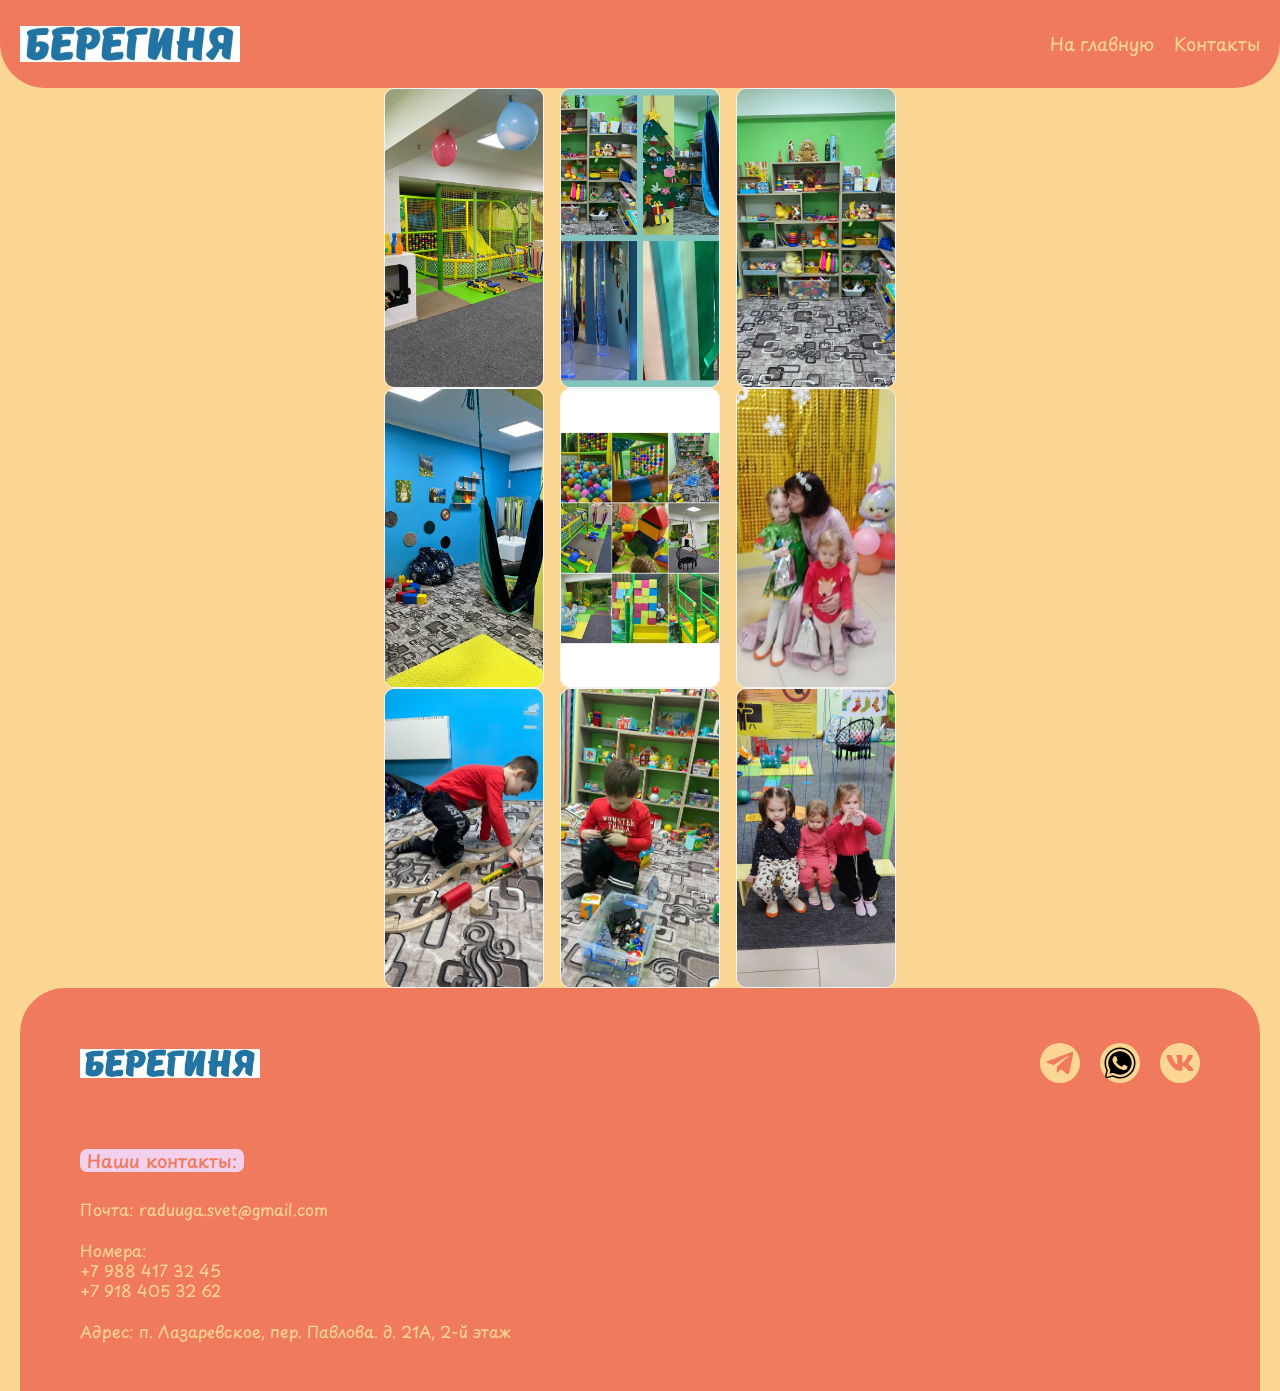
<file: img_play.html>
<!doctype html>
<html lang="ru">
<head>
  <meta charset="UTF-8">
  <meta name="viewport"
        content="width=device-width, user-scalable=no, initial-scale=1.0, maximum-scale=1.0, minimum-scale=1.0">
  <meta http-equiv="X-UA-Compatible" content="ie=edge">
  <link rel="stylesheet" href="./styles/styles.css">
  <title>Берегиня</title>
  <link rel="preconnect" href="https://fonts.googleapis.com">
  <link rel="preconnect" href="https://fonts.gstatic.com" crossorigin>
  <link href="https://fonts.googleapis.com/css2?family=Playpen+Sans:wght@100..800&display=swap" rel="stylesheet">
</head>
<body>
    <header class="header_inner">
        <div class="header__inner container">
            <a class="header__logo logo">
            <img
                class="logo__image"
                src="./images/берегиня.jpg"
                alt="Берегиня"
                width="220" height="36" loading="lazy"
            />        
            </a>    
            <nav class="header__menu hidden-mobile">
            <ul class="header__menu-list">
                <li class="header__menu-item">
                <a class="header__menu-link" href="index.html">На главную</a>
                </li>
                <li class="header__menu-item">
                <a class="header__menu-link" href="#contacts">Контакты</a>
                </li>              
            </ul>
            </nav>
            <button
            class="header__burger-button burger-button visible-mobile"
            type="button"
            onclick="mobileOverlay.showModal()"
            >
            <span class="visually-hidden">Open navigation menu</span>
            </button>
        </div>
    </header>
    <main class="content">
       <section>
            <ul class="img_container">
                <li>
                    <img src="./images/игровая комната/IMG-20230313-WA0047.jpg">
                    <div class="img_content">
                        <span>
                            <h2></h2>
                            <p></p>
                        </span>
                    </div>
                </li>
                <li>
                    <img src="./images/игровая комната/IMG-20230314-WA0027.jpg">
                    <div class="img_content">
                        <span>
                            <h2></h2>
                            <p></p>
                        </span>
                    </div>
                </li>
                <li>
                    <img src="./images/игровая комната/IMG-20230314-WA0028.jpg">
                    <div class="img_content">
                        <span>
                            <h2></h2>
                            <p></p>
                        </span>
                    </div>
                </li>
            </ul>
       </section> 
       
       <section>
            <ul class="img_container">
                <li>
                    <img src="./images/игровая комната/IMG-20230314-WA0029.jpg">
                    <div class="img_content">
                        <span>
                            <h2></h2>
                            <p></p>
                        </span>
                    </div>
                </li>
                <li>
                    <img src="./images/игровая комната/IMG-20230410-WA0008.jpg">
                    <div class="img_content">
                        <span>
                            <h2></h2>
                            <p></p>
                        </span>
                    </div>
                </li>
                <li>
                    <img src="./images/игровая комната/IMG-20250114-WA0059.jpg">
                    <div class="img_content">
                        <span>
                            <h2></h2>
                            <p></p>
                        </span>
                    </div>
                </li>
            </ul>
        </section>

        <section>
            <ul class="img_container">
                <li>
                    <img src="./images/игровая комната/IMG-20250209-WA0046.jpg">
                    <div class="img_content">
                        <span>
                            <h2></h2>
                            <p></p>
                        </span>
                    </div>
                </li>
                <li>
                    <img src="./images/игровая комната/IMG-20250209-WA0054.jpg">
                    <div class="img_content">
                        <span>
                            <h2></h2>
                            <p></p>
                        </span>
                    </div>
                </li>
                <li>
                    <img src="./images/игровая комната/IMG-20250215-WA0070.jpg">
                    <div class="img_content">
                        <span>
                            <h2></h2>
                            <p></p>
                        </span>
                    </div>
                </li>
            </ul>
        </section>
        
    </main>
    <footer class="footer container">
        <div class="footer__inner">
          <div class="footer__navigation">
            <a class="footer__logo logo" href="/">
              <img
                class="logo__image"
                src="./images/берегиня.jpg"
                alt="Берегиня"
                width="180" height="29" loading="lazy"
              />
            </a>
    
            <div class="footer__soc1als soc1als">
              <ul class="soc1als__list">
                <li class="soc1als__item">
                  <a class="soc1als__link" href="https://t.me/bereginya_deti">
                    <span class="visually-hidden">Telegram</span>
                    <svg xmlns="http://www.w3.org/2000/svg" width="24" height="24" viewBox="0 0 24 24">
                      <path fill="currentColor" d="m20.665 3.717l-17.73 6.837c-1.21.486-1.203 1.161-.222 1.462l4.552 1.42l10.532-6.645c.498-.303.953-.14.579.192l-8.533 7.701h-.002l.002.001l-.314 4.692c.46 0 .663-.211.921-.46l2.211-2.15l4.599 3.397c.848.467 1.457.227 1.668-.785l3.019-14.228c.309-1.239-.473-1.8-1.282-1.434"/>
                    </svg>
                  </a>
                </li>
                <li class="soc1als__item">
                  <a class="soc1als__link" href="https://chat.whatsapp.com/BGdsvsVTKjSBGH5hqprcs0">
                    <span class="visually-hidden">WhatsApp</span>                
                    <svg xmlns="http://www.w3.org/2000/svg" x="0px" y="0px" width="100" height="100" viewBox="0 0 128 128">
                      <path d="M 64 2 C 29.8 2 2 29.8 2 64 C 2 74.5 4.5992188 84.800391 9.6992188 93.900391 L 4.4003906 113.30078 C 3.5003906 116.40078 4.3992188 119.60039 6.6992188 121.90039 C 8.9992188 124.20039 12.200781 125.10078 15.300781 124.30078 L 35.5 119 C 44.3 123.6 54.099609 126 64.099609 126 C 98.299609 126 126.09961 98.2 126.09961 64 C 126.09961 47.4 119.7 31.899219 108 20.199219 C 96.2 8.4992187 80.6 2 64 2 z M 64 8 C 79 8 93.099609 13.800391 103.59961 24.400391 C 114.19961 35.000391 120.1 49.1 120 64 C 120 94.9 94.9 120 64 120 C 54.7 120 45.399219 117.59922 37.199219 113.19922 C 36.799219 112.99922 36.300781 112.80078 35.800781 112.80078 C 35.500781 112.80078 35.3 112.80039 35 112.90039 L 13.699219 118.5 C 12.199219 118.9 11.200781 118.09922 10.800781 117.69922 C 10.400781 117.29922 9.6 116.30078 10 114.80078 L 15.599609 94.199219 C 15.799609 93.399219 15.700781 92.600391 15.300781 91.900391 C 10.500781 83.500391 8 73.8 8 64 C 8 33.1 33.1 8 64 8 z M 64 17 C 38.1 17 17 38 17 64 C 17 72.3 19.200781 80.4 23.300781 87.5 C 24.900781 90.3 25.3 93.599219 24.5 96.699219 L 21.599609 107.19922 L 32.800781 104.30078 C 33.800781 104.00078 34.800781 103.90039 35.800781 103.90039 C 37.800781 103.90039 39.8 104.40039 41.5 105.40039 C 48.4 109.00039 56.1 111 64 111 C 89.9 111 111 89.9 111 64 C 111 51.4 106.09922 39.599219 97.199219 30.699219 C 88.399219 21.899219 76.6 17 64 17 z M 43.099609 36.699219 L 45.900391 36.699219 C 47.000391 36.699219 48.099219 36.799219 49.199219 39.199219 C 50.499219 42.099219 53.399219 49.399609 53.699219 50.099609 C 54.099219 50.799609 54.300781 51.699219 53.800781 52.699219 C 53.300781 53.699219 53.100781 54.299219 52.300781 55.199219 C 51.600781 56.099219 50.699609 57.100781 50.099609 57.800781 C 49.399609 58.500781 48.6 59.300781 49.5 60.800781 C 50.4 62.300781 53.299219 67.1 57.699219 71 C 63.299219 76 68.099609 77.600781 69.599609 78.300781 C 71.099609 79.000781 71.900781 78.900391 72.800781 77.900391 C 73.700781 76.900391 76.5 73.599609 77.5 72.099609 C 78.5 70.599609 79.500781 70.900391 80.800781 71.400391 C 82.200781 71.900391 89.400391 75.499219 90.900391 76.199219 C 92.400391 76.899219 93.399219 77.300391 93.699219 77.900391 C 94.099219 78.700391 94.100391 81.599609 92.900391 85.099609 C 91.700391 88.499609 85.700391 91.899609 82.900391 92.099609 C 80.200391 92.299609 77.699219 93.300391 65.199219 88.400391 C 50.199219 82.500391 40.7 67.099609 40 66.099609 C 39.3 65.099609 34 58.100781 34 50.800781 C 34 43.500781 37.799219 40 39.199219 38.5 C 40.599219 37 42.099609 36.699219 43.099609 36.699219 z"></path>
                      </svg>
                  </a>
                </li>
                <li class="soc1als__item">
                  <a class="soc1als__link" href="https://vk.com/id789150716">
                    <span class="visually-hidden">VK</span>
                    <svg xmlns="http://www.w3.org/2000/svg" width="24" height="24" viewBox="0 0 24 24">
                      <path fill="currentColor" d="M21.579 6.855c.14-.465 0-.806-.662-.806h-2.193c-.558 0-.813.295-.953.619c0 0-1.115 2.719-2.695 4.482c-.51.513-.743.675-1.021.675c-.139 0-.341-.162-.341-.627V6.855c0-.558-.161-.806-.626-.806H9.642c-.348 0-.558.258-.558.504c0 .528.79.65.871 2.138v3.228c0 .707-.127.836-.407.836c-.743 0-2.551-2.729-3.624-5.853c-.209-.607-.42-.852-.98-.852H2.752c-.627 0-.752.295-.752.619c0 .582.743 3.462 3.461 7.271c1.812 2.601 4.363 4.011 6.687 4.011c1.393 0 1.565-.313 1.565-.853v-1.966c0-.626.133-.752.574-.752c.324 0 .882.164 2.183 1.417c1.486 1.486 1.732 2.153 2.567 2.153h2.192c.626 0 .939-.313.759-.931c-.197-.615-.907-1.51-1.849-2.569c-.512-.604-1.277-1.254-1.51-1.579c-.325-.419-.231-.604 0-.976c.001.001 2.672-3.761 2.95-5.04"/>
                    </svg>
                  </a>
                </li>
              </ul>
            </div>
          </div>
          <div class="footer__body">
            <div class="footer__contacts">
              <h2 class="footer__contacts-title h4 puddle-bg" id="contacts">Наши контакты:</h2>
              <address class="footer__contacts-body">
                <p>Почта: <a href="mailto:raduuga.svet@gmail.com">raduuga.svet@gmail.com</a></p>
                <p>Номера:<br> <a href="tel:+7 988 417 32 45">+7 988 417 32 45<br></a><a href="tel:+7 918 405 32 62">+7 918 405 32 62</a></p>
                <p>Адрес: п. Лазаревское, пер. Павлова. д. 21А, 2-й этаж<br/></p>
              </address>
            </div>        
          </div>
        </div>
      </footer>
      <dialog class="mobile-overlay visible-mobile" id="mobileOverlay">
        <form class="mobile-overlay__close-button-wrapper" method="dialog">
          <button
            class="mobile-overlay__close-button cross-button"
            type="submit"
          >
            <span class="visually-hidden">Close navigation menu</span>
          </button>
        </form>
        <div class="mobile-overlay__body">
          <ul class="mobile-overlay__list">
            <li class="mobile-overlay__item">
              <a class="mobile-overlay__link" href="index.html">На главную</a>
            </li>
            <li class="mobile-overlay__item">
              <a class="mobile-overlay__link" href="index.html #service">Услуги</a>
            </li>
            <li class="mobile-overlay__item">
              <a class="mobile-overlay__link" href="index.html #tarifs">Тарифы</a>
            </li>
          </ul>
        </div>
      </dialog>
</body>
</html>
</file>
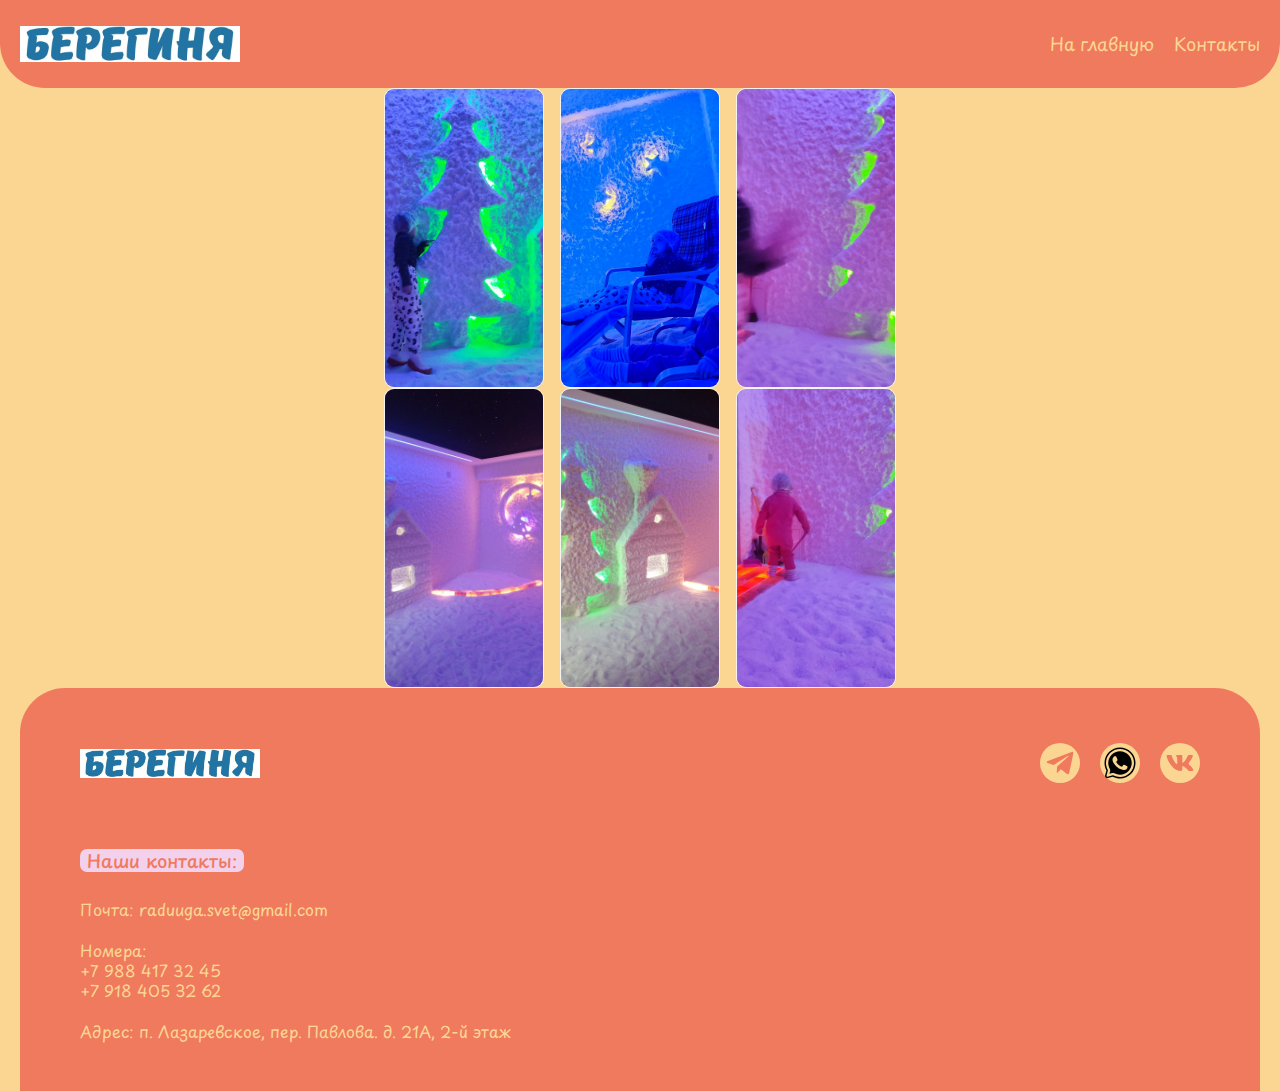
<file: salt_cave.html>
<!doctype html>
<html lang="ru">
<head>
  <meta charset="UTF-8">
  <meta name="viewport"
        content="width=device-width, user-scalable=no, initial-scale=1.0, maximum-scale=1.0, minimum-scale=1.0">
  <meta http-equiv="X-UA-Compatible" content="ie=edge">
  <link rel="stylesheet" href="./styles/styles.css">
  <title>Берегиня</title>
  <link rel="preconnect" href="https://fonts.googleapis.com">
  <link rel="preconnect" href="https://fonts.gstatic.com" crossorigin>
  <link href="https://fonts.googleapis.com/css2?family=Playpen+Sans:wght@100..800&display=swap" rel="stylesheet">
</head>
<body>
    <header class="header_inner">
        <div class="header__inner container">
            <a class="header__logo logo">
            <img
                class="logo__image"
                src="./images/берегиня.jpg"
                alt="Берегиня"
                width="220" height="36" loading="lazy"
            />        
            </a>    
            <nav class="header__menu hidden-mobile">
            <ul class="header__menu-list">
                <li class="header__menu-item">
                <a class="header__menu-link" href="index.html">На главную</a>
                </li>
                <li class="header__menu-item">
                <a class="header__menu-link" href="#contacts">Контакты</a>
                </li>              
            </ul>
            </nav>
            <button
            class="header__burger-button burger-button visible-mobile"
            type="button"
            onclick="mobileOverlay.showModal()"
            >
            <span class="visually-hidden">Open navigation menu</span>
            </button>
        </div>
    </header>
    <main class="content">
       <section>
            <ul class="img_container">
                <li>
                    <img src="./images/пещера/IMG-20250215-WA0077.jpg">
                    <div class="img_content">
                        <span>
                            <h2></h2>
                            <p></p>
                        </span>
                    </div>
                </li>
                <li>
                    <img src="./images/пещера/WhatsApp Image 2025-04-11 at 22.47.39.jpeg">
                    <div class="img_content">
                        <span>
                            <h2></h2>
                            <p></p>
                        </span>
                    </div>
                </li>
                <li>
                    <img src="./images/пещера/WhatsApp Image 2025-04-11 at 22.47.43.jpeg">
                    <div class="img_content">
                        <span>
                            <h2></h2>
                            <p></p>
                        </span>
                    </div>
                </li>
            </ul>
       </section> 
       
       <section>
            <ul class="img_container">
                <li>
                    <img src="./images/пещера/WhatsApp Image 2025-05-18 at 23.10.26 (1).jpeg">
                    <div class="img_content">
                        <span>
                            <h2></h2>
                            <p></p>
                        </span>
                    </div>
                </li>
                <li>
                    <img src="./images/пещера/WhatsApp Image 2025-05-18 at 23.10.26.jpeg">
                    <div class="img_content">
                        <span>
                            <h2></h2>
                            <p></p>
                        </span>
                    </div>
                </li>
                <li>
                    <img src="./images/пещера/WhatsApp Image 2025-05-18 at 23.20.31.jpeg">
                    <div class="img_content">
                        <span>
                            <h2></h2>
                            <p></p>
                        </span>
                    </div>
                </li>
            </ul>
        </section>
      
    </main>
    <footer class="footer container">
        <div class="footer__inner">
          <div class="footer__navigation">
            <a class="footer__logo logo" href="/">
              <img
                class="logo__image"
                src="./images/берегиня.jpg"
                alt="Берегиня"
                width="180" height="29" loading="lazy"
              />
            </a>
    
            <div class="footer__soc1als soc1als">
              <ul class="soc1als__list">
                <li class="soc1als__item">
                  <a class="soc1als__link" href="https://t.me/bereginya_deti">
                    <span class="visually-hidden">Telegram</span>
                    <svg xmlns="http://www.w3.org/2000/svg" width="24" height="24" viewBox="0 0 24 24">
                      <path fill="currentColor" d="m20.665 3.717l-17.73 6.837c-1.21.486-1.203 1.161-.222 1.462l4.552 1.42l10.532-6.645c.498-.303.953-.14.579.192l-8.533 7.701h-.002l.002.001l-.314 4.692c.46 0 .663-.211.921-.46l2.211-2.15l4.599 3.397c.848.467 1.457.227 1.668-.785l3.019-14.228c.309-1.239-.473-1.8-1.282-1.434"/>
                    </svg>
                  </a>
                </li>
                <li class="soc1als__item">
                  <a class="soc1als__link" href="https://chat.whatsapp.com/BGdsvsVTKjSBGH5hqprcs0">
                    <span class="visually-hidden">WhatsApp</span>                
                    <svg xmlns="http://www.w3.org/2000/svg" x="0px" y="0px" width="100" height="100" viewBox="0 0 128 128">
                      <path d="M 64 2 C 29.8 2 2 29.8 2 64 C 2 74.5 4.5992188 84.800391 9.6992188 93.900391 L 4.4003906 113.30078 C 3.5003906 116.40078 4.3992188 119.60039 6.6992188 121.90039 C 8.9992188 124.20039 12.200781 125.10078 15.300781 124.30078 L 35.5 119 C 44.3 123.6 54.099609 126 64.099609 126 C 98.299609 126 126.09961 98.2 126.09961 64 C 126.09961 47.4 119.7 31.899219 108 20.199219 C 96.2 8.4992187 80.6 2 64 2 z M 64 8 C 79 8 93.099609 13.800391 103.59961 24.400391 C 114.19961 35.000391 120.1 49.1 120 64 C 120 94.9 94.9 120 64 120 C 54.7 120 45.399219 117.59922 37.199219 113.19922 C 36.799219 112.99922 36.300781 112.80078 35.800781 112.80078 C 35.500781 112.80078 35.3 112.80039 35 112.90039 L 13.699219 118.5 C 12.199219 118.9 11.200781 118.09922 10.800781 117.69922 C 10.400781 117.29922 9.6 116.30078 10 114.80078 L 15.599609 94.199219 C 15.799609 93.399219 15.700781 92.600391 15.300781 91.900391 C 10.500781 83.500391 8 73.8 8 64 C 8 33.1 33.1 8 64 8 z M 64 17 C 38.1 17 17 38 17 64 C 17 72.3 19.200781 80.4 23.300781 87.5 C 24.900781 90.3 25.3 93.599219 24.5 96.699219 L 21.599609 107.19922 L 32.800781 104.30078 C 33.800781 104.00078 34.800781 103.90039 35.800781 103.90039 C 37.800781 103.90039 39.8 104.40039 41.5 105.40039 C 48.4 109.00039 56.1 111 64 111 C 89.9 111 111 89.9 111 64 C 111 51.4 106.09922 39.599219 97.199219 30.699219 C 88.399219 21.899219 76.6 17 64 17 z M 43.099609 36.699219 L 45.900391 36.699219 C 47.000391 36.699219 48.099219 36.799219 49.199219 39.199219 C 50.499219 42.099219 53.399219 49.399609 53.699219 50.099609 C 54.099219 50.799609 54.300781 51.699219 53.800781 52.699219 C 53.300781 53.699219 53.100781 54.299219 52.300781 55.199219 C 51.600781 56.099219 50.699609 57.100781 50.099609 57.800781 C 49.399609 58.500781 48.6 59.300781 49.5 60.800781 C 50.4 62.300781 53.299219 67.1 57.699219 71 C 63.299219 76 68.099609 77.600781 69.599609 78.300781 C 71.099609 79.000781 71.900781 78.900391 72.800781 77.900391 C 73.700781 76.900391 76.5 73.599609 77.5 72.099609 C 78.5 70.599609 79.500781 70.900391 80.800781 71.400391 C 82.200781 71.900391 89.400391 75.499219 90.900391 76.199219 C 92.400391 76.899219 93.399219 77.300391 93.699219 77.900391 C 94.099219 78.700391 94.100391 81.599609 92.900391 85.099609 C 91.700391 88.499609 85.700391 91.899609 82.900391 92.099609 C 80.200391 92.299609 77.699219 93.300391 65.199219 88.400391 C 50.199219 82.500391 40.7 67.099609 40 66.099609 C 39.3 65.099609 34 58.100781 34 50.800781 C 34 43.500781 37.799219 40 39.199219 38.5 C 40.599219 37 42.099609 36.699219 43.099609 36.699219 z"></path>
                      </svg>
                  </a>
                </li>
                <li class="soc1als__item">
                  <a class="soc1als__link" href="https://vk.com/id789150716">
                    <span class="visually-hidden">VK</span>
                    <svg xmlns="http://www.w3.org/2000/svg" width="24" height="24" viewBox="0 0 24 24">
                      <path fill="currentColor" d="M21.579 6.855c.14-.465 0-.806-.662-.806h-2.193c-.558 0-.813.295-.953.619c0 0-1.115 2.719-2.695 4.482c-.51.513-.743.675-1.021.675c-.139 0-.341-.162-.341-.627V6.855c0-.558-.161-.806-.626-.806H9.642c-.348 0-.558.258-.558.504c0 .528.79.65.871 2.138v3.228c0 .707-.127.836-.407.836c-.743 0-2.551-2.729-3.624-5.853c-.209-.607-.42-.852-.98-.852H2.752c-.627 0-.752.295-.752.619c0 .582.743 3.462 3.461 7.271c1.812 2.601 4.363 4.011 6.687 4.011c1.393 0 1.565-.313 1.565-.853v-1.966c0-.626.133-.752.574-.752c.324 0 .882.164 2.183 1.417c1.486 1.486 1.732 2.153 2.567 2.153h2.192c.626 0 .939-.313.759-.931c-.197-.615-.907-1.51-1.849-2.569c-.512-.604-1.277-1.254-1.51-1.579c-.325-.419-.231-.604 0-.976c.001.001 2.672-3.761 2.95-5.04"/>
                    </svg>
                  </a>
                </li>
              </ul>
            </div>
          </div>
          <div class="footer__body">
            <div class="footer__contacts">
              <h2 class="footer__contacts-title h4 puddle-bg" id="contacts">Наши контакты:</h2>
              <address class="footer__contacts-body">
                <p>Почта: <a href="mailto:raduuga.svet@gmail.com">raduuga.svet@gmail.com</a></p>
                <p>Номера:<br> <a href="tel:+7 988 417 32 45">+7 988 417 32 45<br></a><a href="tel:+7 918 405 32 62">+7 918 405 32 62</a></p>
                <p>Адрес: п. Лазаревское, пер. Павлова. д. 21А, 2-й этаж<br/></p>
              </address>
            </div>        
          </div>
        </div>
      </footer>
      <dialog class="mobile-overlay visible-mobile" id="mobileOverlay">
        <form class="mobile-overlay__close-button-wrapper" method="dialog">
          <button
            class="mobile-overlay__close-button cross-button"
            type="submit"
          >
            <span class="visually-hidden">Close navigation menu</span>
          </button>
        </form>
        <div class="mobile-overlay__body">
          <ul class="mobile-overlay__list">
            <li class="mobile-overlay__item">
              <a class="mobile-overlay__link" href="index.html">На главную</a>
            </li>
            <li class="mobile-overlay__item">
              <a class="mobile-overlay__link" href="index.html #service">Услуги</a>
            </li>
            <li class="mobile-overlay__item">
              <a class="mobile-overlay__link" href="index.html #tarifs">Тарифы</a>
            </li>
          </ul>
        </div>
      </dialog>
</body>
</html>
</file>
<file: styles/styles.css>
@charset "UTF-8";
/**
  Нормализация блочной модели
 */
*,
*::before,
*::after {
  box-sizing: border-box;
}

/**
  Убираем внутренние отступы слева тегам списков,
  у которых есть атрибут class
 */
:where(ul, ol):where([class]) {
  padding-left: 0;
}

/**
  Убираем внешние отступы body и двум другим тегам,
  у которых есть атрибут class
 */
body,
:where(blockquote, figure):where([class]) {
  margin: 0;
}

/**
  Убираем внешние отступы вертикали нужным тегам,
  у которых есть атрибут class
 */
:where(h1,
h2,
h3,
h4,
h5,
h6,
p,
ul,
ol,
dl):where([class]) {
  margin-block: 0;
}

:where(dd[class]) {
  margin-left: 0;
}

:where(fieldset[class]) {
  margin-left: 0;
  padding: 0;
  border: none;
}

/**
  Убираем стандартный маркер маркированному списку,
  у которого есть атрибут class
 */
:where(ul[class]) {
  list-style: none;
}

/**
  Обнуляем вертикальные внешние отступы параграфа,
  объявляем локальную переменную для внешнего отступа вниз,
  чтобы избежать взаимодействие с более сложным селектором
 */
p {
  --paragraphMarginBottom: 24px;
  margin-block: 0;
}

/**
  Внешний отступ вниз для параграфа без атрибута class,
  который расположен не последним среди своих соседних элементов
 */
p:where(:not([class]):not(:last-child)) {
  margin-bottom: var(--paragraphMarginBottom);
}

/**
  Упрощаем работу с изображениями
 */
img {
  display: block;
  max-width: 100%;
}

/**
  Наследуем свойства шрифт для полей ввода
 */
input,
textarea,
select,
button {
  font: inherit;
}

html {
  /**
    Пригодится в большинстве ситуаций
    (когда, например, нужно будет "прижать" футер к низу сайта)
   */
  height: 100%;
  /**
    Плавный скролл
   */
  scroll-behavior: smooth;
}

body {
  /**
    Пригодится в большинстве ситуаций
    (когда, например, нужно будет "прижать" футер к низу сайта)
   */
  min-height: 100%;
  /**
    Унифицированный интерлиньяж
   */
  line-height: 1.5;
}

/**
  Приводим к единому цвету svg-элементы
 */
svg *[fill] {
  fill: currentColor;
}

svg *[stroke] {
  stroke: currentColor;
}

/**
  Чиним баг задержки смены цвета при взаимодействии с svg-элементами
 */
svg * {
  transition-property: fill, stroke;
}

/**
  Удаляем все анимации и переходы для людей,
  которые предпочитают их не использовать
 */
@media (prefers-reduced-motion: reduce) {
  * {
    animation-duration: 0.01ms !important;
    animation-iteration-count: 1 !important;
    transition-duration: 0.01ms !important;
    scroll-behavior: auto !important;
  }
}


:root {
  /* --color-dark: #191A23; */
  --color-dark: #f07a5e;
  --color-dark-alt: #292A32;
  /* --color-dark-alt: #f07a5e; */
  /* --color-light: #FFFFFF; */
  --color-light: #f3d1ec;
  --color-light: #fbd693;
  /* --color-accent: #B9FF66; */
  --color-accent: #f3d1ec;
  --color-gray: #F3F3F3;
  --color-gray-alt: #898989;
  --border: 1px solid var(--color-dark);
  --border-radius: 14px;
  --border-radius-small: 7px;
  --border-radius-large: 45px;
  --shadow: 0 5px 0 0 var(--color-dark);
  --font-family-base: "Playpen Sans", sans-serif;
  --container-width: 1240px;
  --container-padding-x: 20px;
  --section-padding-y: 70px;
  --input-height: 59px;
  --button-height: 68px;
  --transition-duration: 0.2s;
}
@media (max-width: 1280px) {
  :root {
    --section-padding-y: 50px;
  }
}
@media (max-width: 767px) {
  :root {
    --section-padding-y: 30px;
  }
}

.container {
  max-width: calc(var(--container-width) + var(--container-padding-x) * 2);
  margin-inline: auto;
  padding-inline: var(--container-padding-x);
}

.visually-hidden {
  position: absolute !important;
  width: 1px !important;
  height: 1px !important;
  margin: -1px !important;
  border: 0 !important;
  padding: 0 !important;
  white-space: nowrap !important;
  clip-path: inset(100%) !important;
  clip: rect(0 0 0 0) !important;
  overflow: hidden !important;
}

@media (max-width: 767px) {
  .hidden-mobile {
    display: none !important;
  }
}

@media (min-width: 768px) {
  .visible-mobile {
    display: none !important;
  }
}

body {
  font-size: clamp(16px, 1.25vw, 18px);
  font-family: var(--font-family-base);
  font-weight: 400;
  line-height: 1.28;
  color: var(--color-dark);
  background-color: var(--color-light);
}

a,
button,
input,
textarea,
svg * {
  transition-duration: var(--transition-duration);
}

a {
  text-decoration: none;
  color: inherit;
}

h1, h2, h3, h4 {
  font-weight: 500;
}

h1, .h1 {
  font-size: clamp(43px, 4.1666666667vw, 60px);
}

h2, .h2 {
  font-size: clamp(36px, 2.7777777778vw, 40px);
}

h3, .h3 {
  font-size: clamp(26px, 2.0833333333vw, 30px);
}

h4, .h4 {
  font-size: clamp(18px, 1.3888888889vw, 20px);
}

.field {
  --fieldInputHeight: var(--input-height);
  --fieldInputTextColor: var(--color-dark);
  --fieldInputBgColor: var(--color-light);
  --fieldInputBorderColor: var(--color-dark);
  --fieldInputPlaceholderColor: var(--color-dark-alt);
  --fieldInputHoverBgColor: var(--color-accent);
  display: flex;
  flex-direction: column;
  align-items: start;
  row-gap: 5px;
}
@media (max-width: 767px) {
  .field {
    row-gap: 10px;
  }
}
.field--big-height {
  --fieldInputHeight: var(--button-height);
}
.field--dark-bg {
  --fieldInputTextColor: var(--color-accent);
  --fieldInputBgColor: var(--color-dark-alt);
  --fieldInputBorderColor: var(--color-light);
  --fieldInputPlaceholderColor: var(--color-light);
  --fieldInputHoverBgColor: var(--color-dark);
}
.field__label {
  font-size: clamp(14px, 1.1111111111vw, 16px);
}
.field__input {
  width: 100%;
  height: var(--fieldInputHeight);
  padding-inline: 30px;
  color: var(--fieldInputTextColor);
  background-color: var(--fieldInputBgColor);
  border: 1px solid var(--fieldInputBorderColor);
  border-radius: var(--border-radius);
}
@media (hover: hover) {
  .field__input:hover {
    background-color: var(--fieldInputHoverBgColor);
  }
}
@media (hover: none) {
  .field__input:active {
    background-color: var(--fieldInputHoverBgColor);
  }
}
@media (max-width: 767px) {
  .field__input {
    padding-inline: 20px;
  }
}
.field__input:focus {
  border-color: var(--color-accent);
  outline: none;
}
.field__input::placeholder {
  color: var(--fieldInputPlaceholderColor);
}
.field__input--textarea {
  height: 190px;
  padding-block: 18px;
  resize: none;
}
@media (max-width: 767px) {
  .field__input--textarea {
    height: 132px;
  }
}

.radios {
  display: flex;
  column-gap: 35px;
}

.radio {
  display: flex;
  align-items: center;
  column-gap: 14px;
  transition-duration: var(--transition-duration);
}
@media (hover: hover) {
  .radio:hover {
    opacity: 0.6;
  }
}
@media (hover: none) {
  .radio:active {
    opacity: 0.6;
  }
}
.radio__input:not(:checked) + .radio__emulator::after {
  opacity: 0;
}
.radio__emulator {
  display: flex;
  justify-content: center;
  align-items: center;
  width: 28px;
  aspect-ratio: 1;
  position: relative;
  background-color: var(--color-light);
  border: var(--border);
  border-radius: 50%;
}
.radio__emulator::after {
  position: absolute;
  top: 50%;
  left: 50%;
  translate: -50% -50%;
  width: 60%;
  aspect-ratio: 1;
  content: "";
  background-color: var(--color-accent);
  border-radius: inherit;
  transition-duration: var(--transition-duration);
}

.button {
  display: inline-flex;
  justify-content: center;
  align-items: center;
  height: var(--button-height);
  padding-inline: 35px;
  font-size: 20px;
  color: var(--color-light);
  background-color: var(--color-dark);
  border: var(--border);
  border-radius: var(--border-radius);
}
@media (hover: hover) {
  .button:hover {
    color: var(--color-dark);
    background-color: var(--color-accent);
  }
}
@media (hover: none) {
  .button:active {
    color: var(--color-dark);
    background-color: var(--color-accent);
  }
}
.button--transparent {
  color: var(--color-dark);
  background-color: transparent;
}
.button--accent {
  color: var(--color-dark);
  background-color: var(--color-accent);
}
@media (hover: hover) {
  .button--accent:hover {
    color: var(--color-accent);
    background-color: var(--color-dark);
  }
}
@media (hover: none) {
  .button--accent:active {
    color: var(--color-accent);
    background-color: var(--color-dark);
  }
}

.grid {
  --gridColumns: 1;
  display: grid;
  grid-template-columns: repeat(var(--gridColumns), 1fr);
  gap: 40px;
}
@media (max-width: 767px) {
  .grid {
    gap: 30px;
  }
}
.grid--2 {
  --gridColumns: 2;
}
.grid--3 {
  --gridColumns: 3;
}
.grid--4 {
  --gridColumns: 4;
}
.grid--5 {
  --gridColumns: 5;
}
.grid--6 {
  --gridColumns: 6;
}
.grid--7 {
  --gridColumns: 7;
}
.grid--8 {
  --gridColumns: 8;
}
.grid--9 {
  --gridColumns: 9;
}
.grid--10 {
  --gridColumns: 10;
}
.grid--11 {
  --gridColumns: 11;
}
.grid--12 {
  --gridColumns: 12;
}
@media (max-width: 1023px) {
  .grid--2 {
    --gridColumns: 1;
  }
}
@media (max-width: 1280px) {
  .grid--3 {
    --gridColumns: 2;
  }
}
@media (max-width: 767px) {
  .grid--3 {
    --gridColumns: 1;
  }
}

.burger-button {
  padding: 0;
  background-color: transparent;
  border: none;
  width: 80px;
  height: 30px;
  /* aspect-ratio: 1; */
  position: relative;
  border-radius: var(--border-radius-small);
}
@media (hover: hover) {
  .burger-button:hover {
    background-color: var(--color-accent);
  }
}
@media (hover: none) {
  .burger-button:active {
    background-color: var(--color-accent);
  }
}
.burger-button::after {
  position: absolute;
  top: 50%;
  left: 50%;
  translate: -50% -50%;
  content: "Меню";
  width: 100%;
  height: 30px;
  /* height: 0px; */
  background-color: var(--color-accent);
  border-radius: 5px;
  /* box-shadow: 0 -8px, 0 8px; */
}

.header {
  padding-top: 60px;
}
@media (max-width: 1280px) {
  .header {
    padding-top: 30px;
  }
}
@media (max-width: 767px) {
  .header {
    padding-top: 15px;
  }
}
.header__inner {
  display: flex;
  justify-content: space-between;
  align-items: center;
  column-gap: 40px;
}
@media (max-width: 1023px) {
  .header__inner {
    column-gap: 30px;
  }
}
@media (max-width: 1023px) {
  .header__logo {
    max-width: 120px;
  }
}
@media (max-width: 767px) {
  .header__logo {
    max-width: 144px;
  }
}
.header__menu {
  margin-left: auto;
  font-size: 20px;
}
@media (max-width: 1280px) {
  .header__menu {
    font-size: 18px;
  }
}
@media (max-width: 1023px) {
  .header__menu {
    font-size: 16px;
  }
}
.header__menu-list {
  display: flex;
  align-items: center;
  column-gap: 40px;
}
@media (max-width: 1280px) {
  .header__menu-list {
    column-gap: 20px;
  }
}
.header__menu-link {
  position: relative;
  display: inline-flex;
  align-items: center;
  height: 48px;
}
@media (hover: hover) {
  .header__menu-link:hover::after {
    width: 100%;
  }
}
@media (hover: none) {
  .header__menu-link:active::after {
    width: 100%;
  }
}
.header__menu-link::after {
  content: "";
  position: absolute;
  top: 100%;
  left: 50%;
  translate: -50%;
  width: 0;
  height: 2px;
  background-color: currentColor;
  transition-duration: inherit;
}
.header__button {
  height: 48px;
  padding-inline: 18px;
  font-size: 16px;
}

.cross-button {
  padding: 0;
  background-color: transparent;
  border: none;
  width: 48px;
  aspect-ratio: 1;
  position: relative;
  border-radius: var(--border-radius-small);
}
@media (hover: hover) {
  .cross-button:hover {
    background-color: var(--color-accent);
  }
}
@media (hover: none) {
  .cross-button:active {
    background-color: var(--color-accent);
  }
}
.cross-button::before, .cross-button::after {
  content: "";
  position: absolute;
  top: 50%;
  left: 7px;
  width: 70%;
  height: 2px;
  background-color: var(--color-dark);
  border-radius: 5px;
}
.cross-button::before {
  rotate: 45deg;
}
.cross-button::after {
  rotate: -45deg;
}

.mobile-overlay {
  width: 100%;
  height: 100%;
  margin: 0;
  padding: 14px 20px;
  border: none;
}
.mobile-overlay:modal {
  max-width: 100%;
  max-height: 100%;
}
.mobile-overlay__close-button-wrapper {
  display: flex;
  justify-content: end;
}
.mobile-overlay__list {
  display: flex;
  justify-content: center;
  align-items: center;
  flex-direction: column;
  row-gap: 30px;
  min-height: 80vh;
}

.section {
  padding-block: var(--section-padding-y);
}
.section--hidden-x {
  overflow-x: hidden;
}
.section__header {
  display: flex;
  align-items: center;
  column-gap: 40px;
}
@media (max-width: 767px) {
  .section__header {
    flex-direction: column;
    row-gap: 30px;
    text-align: center;
  }
}
.section__header:not(:last-child) {
  margin-bottom: 80px;
}
@media (max-width: 767px) {
  .section__header:not(:last-child) {
    margin-bottom: 40px;
  }
}
.section__description {
  max-width: 580px;
}

.hero {
  display: flex;
  flex-direction: column;
  row-gap: var(--section-padding-y);
}
@media (max-width: 1280px) {
  .hero {
    row-gap: 60px;
  }
}
.hero__main {
  display: flex;
  justify-content: space-between;
  align-items: start;
  column-gap: 30px;
}
@media (max-width: 767px) {
  .hero__main {
    flex-direction: column;
  }
}
.hero__body {
  display: flex;
  flex-direction: column;
  align-items: start;
  max-width: 531px;
  row-gap: 35px;
}
@media (max-width: 767px) {
  .hero__body {
    display: contents;
  }
}
@media (max-width: 767px) {
  .hero__title {
    order: -2;
    margin-bottom: 10px;
  }
}
.hero__description {
  font-size: 20px;
  line-height: 1.4;
}
@media (max-width: 767px) {
  .hero__description {
    margin-bottom: 40px;
  }
}
@media (max-width: 767px) {
  .hero__button {
    width: 100%;
    max-width: 390px;
    margin-inline: auto;
  }
}
.hero__partners-list {
  display: flex;
  justify-content: space-between;
  column-gap: 37px;
}
@media (max-width: 1023px) {
  .hero__partners-list {
    display: grid;
    grid-template-columns: repeat(3, 1fr);
    row-gap: 20px;
  }
}
@media (max-width: 480px) {
  .hero__partners-list {
    --heroPartnersWidthOffsetX: 60px;
    column-gap: 0;
    width: calc(100vw + var(--heroPartnersWidthOffsetX) * 2);
    margin-left: calc((var(--heroPartnersWidthOffsetX) + var(--container-padding-x)) * -1);
  }
}
@media (max-width: 1023px) {
  .hero__partners-item {
    display: flex;
    justify-content: center;
  }
}
@media (max-width: 480px) {
  .hero__partners-item {
    justify-content: start;
  }
  .hero__partners-item:nth-child(-n+3) {
    justify-content: end;
  }
}
.hero__partners-image {
  filter: grayscale(1);
}
@media (max-width: 1023px) {
  .hero__image {
    max-width: 40%;
    height: auto;
  }
}
@media (max-width: 767px) {
  .hero__image {
    order: -1;
    width: 100%;
    max-width: 100%;
    margin-bottom: 20px;
  }
}

.puddle-bg {
  padding-inline: 7px;
  background-color: var(--color-accent);
  border-radius: var(--border-radius-small);
  box-shadow: var(--shadow);
}
.puddle-bg--light {
  background-color: var(--color-light);
}

.services__list:not(:last-child) {
  margin-bottom: 100px;
}
@media (max-width: 767px) {
  .services__list:not(:last-child) {
    margin-bottom: 70px;
  }
}

.service-card {
  display: flex;
  justify-content: space-between;
  column-gap: 30px;
  min-height: 310px;
  padding: 50px;
  background-color: var(--color-gray);
  border: var(--border);
  border-radius: var(--border-radius-large);
  box-shadow: var(--shadow);
}
@media (max-width: 767px) {
  .service-card {
    display: grid;
    grid-template-columns: auto auto;
    row-gap: 27px;
  }
}
.service-card--accent-bg {
  background-color: var(--color-accent);
}
.service-card--dark-bg {
  background-color: var(--color-dark);
}
.service-card__body {
  display: flex;
  flex-direction: column;
  justify-content: space-between;
  row-gap: 30px;
}
@media (max-width: 767px) {
  .service-card__body {
    display: contents;
  }
}
.service-card__image {
  align-self: center;
}
@media (max-width: 1280px) {
  .service-card__image {
    max-width: 100%;
    height: auto;
    width: 165px;
  }
}
@media (max-width: 767px) {
  .service-card__image {
    max-width: 300px;
    width: 500px
  }
}
.service-card__title {
  display: flex;
  flex-direction: column;
  align-items: start;
}
@media (max-width: 767px) {
  .service-card__title {
    grid-column: -1/1;
  }
}
.service-card__link {
  --serviceCardLinkIconColor: var(--color-accent);
  display: inline-flex;
  align-items: center;
  column-gap: 15px;
  font-size: 20px;
}
@media (hover: hover) {
  .service-card__link:hover {
    opacity: 0.7;
  }
}
@media (hover: none) {
  .service-card__link:active {
    opacity: 0.7;
  }
}
@media (max-width: 767px) {
  .service-card__link {
    align-self: end;
  }
}
.service-card__link--light {
  --serviceCardLinkIconColor: var(--color-dark);
  color: var(--color-light);
}
.service-card__link-icon-wrapper {
  display: flex;
  justify-content: center;
  align-items: center;
  width: 41px;
  aspect-ratio: 1;
  background-color: currentColor;
  border-radius: 50%;
}
.service-card__link-icon-wrapper svg {
  color: var(--serviceCardLinkIconColor);
}
@media (max-width: 767px) {
  .service-card__link-label {
    position: absolute !important;
    width: 1px !important;
    height: 1px !important;
    margin: -1px !important;
    border: 0 !important;
    padding: 0 !important;
    white-space: nowrap !important;
    clip-path: inset(100%) !important;
    clip: rect(0 0 0 0) !important;
    overflow: hidden !important;
  }
}

.banner {
  --bannerImageOffsetY: 24px;
  padding-block: var(--bannerImageOffsetY);
}
@media (max-width: 1023px) {
  .banner {
    --bannerImageOffsetY: 0;
  }
}
.banner__inner {
  display: flex;
  justify-content: space-between;
  align-items: center;
  background-color: var(--color-gray);
  border-radius: var(--border-radius-large);
}
.banner__body {
  display: flex;
  flex-direction: column;
  align-items: start;
  row-gap: 26px;
  padding: 60px;
}
@media (max-width: 1023px) {
  .banner__body {
    padding: 50px;
  }
}
@media (max-width: 767px) {
  .banner__body {
    row-gap: 20px;
  }
}
.banner__description {
  max-width: 500px;
}
.banner__image {
  margin-block: calc(var(--bannerImageOffsetY) * -1);
}
@media (max-width: 1023px) {
  .banner__image {
    max-width: 40%;
    height: auto;
  }
}

@media (min-width: 1281px) {
  .studies {
    padding: 70px 60px;
  }
}
@media (min-width: 768px) {
  .studies {
    padding: 40px;
    color: var(--color-light);
    background-color: var(--color-dark);
    border-radius: var(--border-radius-large);
  }
}
.studies__list {
  display: grid;
  grid-template-columns: repeat(3, 1fr);
}
@media (max-width: 767px) {
  .studies__list {
    scroll-snap-type: x mandatory;
    overflow-x: scroll;
    width: 100vw;
    column-gap: 20px;
  }
}
.studies__item {
  --studiesItemPaddingX: 64px;
  display: flex;
  flex-direction: column;
  row-gap: 20px;
}
@media (max-width: 1280px) {
  .studies__item {
    --studiesItemPaddingX: 32px;
  }
}
@media (min-width: 768px) {
  .studies__item:not(:first-child) {
    padding-left: var(--studiesItemPaddingX);
  }
  .studies__item:not(:last-child) {
    padding-right: var(--studiesItemPaddingX);
    border-right: 1px solid var(--color-light);
  }
}
@media (max-width: 767px) {
  .studies__item {
    min-width: 350px;
    padding: 42px 50px;
    color: var(--color-light);
    background-color: var(--color-dark);
    border-radius: var(--border-radius-large);
    scroll-snap-align: start;
  }
}
.studies__link {
  display: inline-flex;
  align-items: center;
  column-gap: 15px;
  font-size: 20px;
  line-height: 1.4;
  color: var(--color-accent);
}
@media (hover: hover) {
  .studies__link:hover {
    opacity: 0.7;
  }
}
@media (hover: none) {
  .studies__link:active {
    opacity: 0.7;
  }
}

.process__list {
  display: flex;
  flex-direction: column;
  row-gap: 30px;
  counter-reset: custom-counter;
  list-style: none;
}
@media (max-width: 767px) {
  .process__list {
    row-gap: 20px;
  }
}
.process__item {
  --counterContent: counter(custom-counter);
  counter-increment: custom-counter;
}
.process__item:nth-child(-n+9) {
  --counterContent: "0" counter(custom-counter);
}
.process__accordion {
  --indicatorVerticalRotate: 90deg;
  padding: 40px 60px;
  background-color: var(--color-gray);
  border: var(--border);
  border-radius: var(--border-radius-large);
  box-shadow: var(--shadow);
  transition-duration: var(--transition-duration);
}
@media (hover: hover) {
  .process__accordion:hover {
    background-color: var(--color-accent);
  }
}
@media (hover: none) {
  .process__accordion:active {
    background-color: var(--color-accent);
  }
}
@media (max-width: 767px) {
  .process__accordion {
    padding: 30px;
  }
}
.process__accordion[open] {
  --indicatorVerticalRotate: 0deg;
  background-color: var(--color-accent);
}
.process__accordion-header {
  display: flex;
  justify-content: space-between;
  align-items: center;
  column-gap: 50px;
  cursor: pointer;
  user-select: none;
}
@media (max-width: 767px) {
  .process__accordion-header {
    column-gap: 28px;
  }
}
.process__accordion-title {
  font-size: clamp(18px, 2.0833333333vw, 30px);
  display: flex;
  align-items: center;
  column-gap: 25px;
}
@media (max-width: 767px) {
  .process__accordion-title {
    column-gap: 33px;
  }
}
.process__accordion-title::before {
  content: var(--counterContent);
  font-size: 2em;
}
@media (max-width: 767px) {
  .process__accordion-title::before {
    font-size: 30px;
  }
}
.process__accordion-indicator {
  display: flex;
  justify-content: center;
  align-items: center;
  width: 58px;
  aspect-ratio: 1;
  flex-shrink: 0;
  position: relative;
  background-color: var(--color-gray);
  border: var(--border);
  border-radius: 50%;
}
@media (max-width: 767px) {
  .process__accordion-indicator {
    width: 30px;
  }
}
.process__accordion-indicator::before, .process__accordion-indicator::after {
  position: absolute;
  top: 50%;
  left: 50%;
  translate: -50% -50%;
  content: "";
  width: 45%;
  height: 10%;
  background-color: var(--color-dark);
}
.process__accordion-indicator::after {
  rotate: var(--indicatorVerticalRotate);
  transition-duration: var(--transition-duration);
}
.process__accordion-body {
  margin-top: 30px;
  padding-top: 30px;
  border-top: var(--border);
}

.team {
  display: flex;
  flex-direction: column;
  row-gap: 40px;
}
.team__button {
  align-self: end;
  min-width: 269px;
}
@media (max-width: 480px) {
  .team__button {
    width: 100%;
  }
}

.team-card {
  height: 100%;
  padding: 40px 35px;
  border: var(--border);
  border-radius: var(--border-radius-large);
  box-shadow: var(--shadow);
}
@media (max-width: 767px) {
  .team-card {
    padding-inline: 50px;
  }
}
.team-card__header {
  display: flex;
}
.team-card__image:not(:last-child) {
  margin-right: 20px;
}
.team-card__info {
  align-self: end;
}
.team-card__info:not(:last-child) {
  margin-right: 10px;
}
.team-card__link {
  display: flex;
  justify-content: center;
  align-items: center;
  width: 34px;
  aspect-ratio: 1;
  flex-shrink: 0;
  align-self: start;
  margin-left: auto;
  color: var(--color-accent);
  background-color: var(--color-dark);
  border-radius: 50%;
}
.team-card__name:not(:last-child) {
  margin-bottom: 3px;
}
.team-card__body {
  --teamCardBodyMarginTop: 28px;
  margin-top: var(--teamCardBodyMarginTop);
  padding-top: var(--teamCardBodyMarginTop);
  border-top: var(--border);
}
@media (max-width: 767px) {
  .team-card__body {
    --teamCardBodyMarginTop: 20px;
  }
}

.pagination__list {
  display: flex;
}
.pagination__button {
  padding: 0;
  background-color: transparent;
  border: none;
  display: flex;
  justify-content: center;
  align-items: center;
  width: 24px;
  aspect-ratio: 1;
  color: var(--color-light);
}
@media (hover: hover) {
  .pagination__button:hover {
    color: var(--color-accent);
  }
}
@media (hover: none) {
  .pagination__button:active {
    color: var(--color-accent);
  }
}
.pagination__button.is-current {
  color: var(--color-accent);
}

.reviews {
  display: flex;
  flex-direction: column;
  row-gap: 110px;
  padding-top: 84px;
  padding-bottom: 54px;
  color: var(--color-light);
  background-color: var(--color-dark);
  border-radius: var(--border-radius-large);
  overflow-x: hidden;
}
@media (max-width: 1023px) {
  .reviews {
    padding: 30px 30px 46px;
    row-gap: 46px;
  }
}
.reviews__slider {
  --reviewsSliderSlideWidth: 606px;
}
@media (max-width: 1023px) {
  .reviews__slider {
    --reviewsSliderSlideWidth: 330px;
  }
}
.reviews__slider-list {
  display: flex;
  column-gap: 50px;
  /* scroll-snap-type: x mandatory; */
  /* overflow-x: scroll; */
}
@media (min-width: 1024px) {
  .reviews__slider-list {
    margin-left: calc(var(--reviewsSliderSlideWidth) / 2 * -1);
  }
}
@media (max-width: 1023px) {
  .reviews__slider-list {
    column-gap: 30px;
  }
}
.reviews__slider-item {
  min-width: var(--reviewsSliderSlideWidth);
  scroll-snap-align: start;
}
.reviews__actions {
  display: flex;
  justify-content: space-between;
  align-items: center;
  width: 100%;
  max-width: 564px;
  margin-inline: auto;
}
.reviews__arrow-button {
  padding: 0;
  background-color: transparent;
  border: none;
  display: flex;
  justify-content: center;
  align-items: center;
  width: 48px;
  aspect-ratio: 1;
  color: var(--color-light);
}
@media (hover: hover) {
  .reviews__arrow-button:hover {
    color: var(--color-accent);
  }
}
@media (hover: none) {
  .reviews__arrow-button:active {
    color: var(--color-accent);
  }
}
.reviews__arrow-button[disabled] {
  color: var(--color-gray-alt);
  cursor: not-allowed;
}
.reviews__arrow-button svg {
  width: 20px;
  aspect-ratio: 1;
}

.review-card {
  --reviewCardCornerWidth: 40px;
  --reviewCardCornerOffsetLeft: 52px;
  display: flex;
  flex-direction: column;
  row-gap: 48px;
}
@media (max-width: 767px) {
  .review-card {
    --reviewCardCornerWidth: 32px;
    --reviewCardCornerOffsetLeft: 46px;
    row-gap: 44px;
  }
}
.review-card__body {
  position: relative;
  padding: 48px var(--reviewCardCornerOffsetLeft) 52px;
  border: 1px solid var(--color-accent);
  border-radius: var(--border-radius-large);
}
@media (max-width: 767px) {
  .review-card__body {
    padding: 30px;
  }
}
.review-card__body::after {
  width: var(--reviewCardCornerWidth);
  aspect-ratio: 1;
  content: "";
  position: absolute;
  top: 100%;
  left: var(--reviewCardCornerOffsetLeft);
  background-color: var(--color-dark);
  border: inherit;
  rotate: 45deg;
  clip-path: polygon(100% 0, 0% 100%, 100% 100%);
  translate: 0 -50%;
}
.review-card__footer {
  display: flex;
  flex-direction: column;
  padding-left: calc(var(--reviewCardCornerOffsetLeft) + var(--reviewCardCornerWidth) / 2);
}
.review-card__name, .review-card__company {
  font-style: normal;
}
.review-card__name {
  color: var(--color-accent);
}

.contact-us {
  position: relative;
  overflow-x: hidden;
}
@media (min-width: 768px) {
  .contact-us {
    padding: 60px 100px 80px;
    background-color: var(--color-gray);
    border-radius: var(--border-radius-large);
  }
}
.contact-us::after {
  --contactUsImageOffsetY: 62px;
  content: "";
  position: absolute;
  top: 50%;
  left: 100%;
  translate: -50% -50%;
  height: calc(100% - var(--contactUsImageOffsetY) * 2);
  aspect-ratio: 1;
  background: url("../../images/contact-us-bg.svg") center/contain no-repeat;
}
@media (max-width: 1023px) {
  .contact-us::after {
    display: none;
  }
}
.contact-us__form, .contact-us__body {
  display: flex;
  flex-direction: column;
}
@media (max-width: 767px) {
  .contact-us__request-types, .contact-us__body {
    background-color: var(--color-gray);
  }
}
@media (max-width: 767px) {
  .contact-us__request-types {
    padding: 40px 52px 36px;
    border-radius: var(--border-radius-large) var(--border-radius-large) 0 0;
  }
}
@media (min-width: 1024px) {
  .contact-us__form {
    max-width: 556px;
  }
}
@media (min-width: 768px) {
  .contact-us__form {
    row-gap: 40px;
  }
}
.contact-us__body {
  row-gap: 25px;
}
@media (max-width: 767px) {
  .contact-us__body {
    row-gap: 20px;
    margin-bottom: 30px;
    padding: 10px 30px 50px;
    border-radius: 0 0 var(--border-radius-large) var(--border-radius-large);
  }
}

.soc1als__list {
  display: flex;
  column-gap: 20px;
}
.soc1als__link {
  display: inline-flex;
  justify-content: center;
  align-items: center;
  width: 40px;
  aspect-ratio: 1;
  color: var(--color-dark);
  background-color: var(--color-light);
  border-radius: 50%;
}
@media (hover: hover) {
  .soc1als__link:hover {
    background-color: var(--color-accent);
  }
}
@media (hover: none) {
  .soc1als__link:active {
    background-color: var(--color-accent);
  }
}
.soc1als__link svg {
  width: 80%;
  height: 80%;
}

.subscribe-form {
  display: flex;
  column-gap: 20px;
  padding: 58px 40px;
  background-color: var(--color-dark-alt);
  border-radius: var(--border-radius);
}
@media (max-width: 1280px) {
  .subscribe-form {
    flex-direction: column;
    row-gap: 22px;
    width: 100%;
    max-width: 450px;
    padding: 30px;
  }
}

@media (max-width: 767px) {
  .footer {
    padding-inline: 0;
  }
}
.footer__inner {
  bottom: 0;
  padding: 55px 60px 50px;
  color: var(--color-light);
  background-color: var(--color-dark);
}
@media (min-width: 768px) {
  .footer__inner {
    border-radius: var(--border-radius-large) var(--border-radius-large) 0 0;
  }
}
@media (max-width: 767px) {
  .footer__inner {
    display: flex;
    flex-direction: column;
    align-items: center;
    row-gap: 37px;
    padding: 50px var(--container-padding-x) 30px;
  }
}

.header__inner {
  padding: 20px 20px 20px;
  color: var(--color-light);
  background-color: var(--color-dark);
}
@media (min-width: 768px) {
  .header__inner {
    border-radius:  0 0 var(--border-radius-large) var(--border-radius-large);
  }
}
@media (max-width: 767px) {
  .header__inner {
    flex-direction: column;
    align-items: center;
    row-gap: 37px;
    padding: 50px var(--container-padding-x) 30px;
  }
}

.footer__navigation {
  display: flex;
  justify-content: space-between;
  align-items: center;
  column-gap: 30px;
}
@media (max-width: 1023px) {
  .footer__navigation {
    flex-direction: column;
    align-items: center;
    row-gap: 37px;
  }
}
@media (max-width: 767px) {
  .footer__navigation {
    display: contents;
  }
}
.footer__navigation:not(:last-child) {
  margin-bottom: 66px;
}
.footer__menu-list {
  display: flex;
  align-items: center;
  column-gap: 40px;
}
@media (max-width: 767px) {
  .footer__menu-list {
    flex-direction: column;
    row-gap: 15px;
  }
}
.footer__menu-link {
  display: inline-flex;
  align-items: center;
  height: 30px;
  text-decoration: underline;
}
@media (hover: hover) {
  .footer__menu-link:hover {
    color: var(--color-accent);
  }
}
@media (hover: none) {
  .footer__menu-link:active {
    color: var(--color-accent);
  }
}
@media (max-width: 767px) {
  .footer__soc1als {
    order: 1;
  }
}
.footer__body {
  display: flex;
  justify-content: space-between;
  column-gap: 50px;
}
@media (min-width: 768px) {
  .footer__body:not(:last-child) {
    margin-bottom: 50px;
    padding-bottom: 50px;
    border-bottom: 1px solid currentColor;
  }
}
@media (max-width: 767px) {
  .footer__body {
    flex-direction: column;
    align-items: center;
    row-gap: inherit;
  }
}
@media (max-width: 480px) {
  .footer__body {
    width: 100%;
  }
}
.footer__contacts {
  display: flex;
  flex-direction: column;
  align-items: start;
  row-gap: 27px;
}
@media (max-width: 767px) {
  .footer__contacts {
    align-items: center;
    text-align: center;
  }
}
.footer__contacts-title {
  color: var(--color-dark);
}
.footer__contacts-body {
  font-style: normal;
}
.footer__contacts-body p {
  --paragraphMarginBottom: 20px;
}
@media (hover: hover) {
  .footer__contacts-body a:hover {
    color: var(--color-accent);
  }
}
@media (hover: none) {
  .footer__contacts-body a:active {
    color: var(--color-accent);
  }
}
.footer__extra {
  display: flex;
  column-gap: 40px;
}
@media (max-width: 767px) {
  .footer__extra {
    order: 2;
    flex-direction: column;
    align-items: center;
    row-gap: 15px;
    width: 100%;
    padding-top: 37px;
    border-top: 1px solid currentColor;
  }
}
.footer__privacy-policy-link {
  text-decoration: underline;
}
@media (hover: hover) {
  .footer__privacy-policy-link:hover {
    color: var(--color-accent);
  }
}
@media (hover: none) {
  .footer__privacy-policy-link:active {
    color: var(--color-accent);
  }
}

#slider-container {
  display: flex;
  align-items: center;
  justify-content: center;
  flex-direction: column;
  row-gap: 30px;
  height: 100vh;
  position: relative;
}

#frame {
  overflow: hidden;
  width: 500px;
  height: 500px;
  border-radius: 30px;
}

#top {
  display: flex;
  align-items: center;
  justify-content: center;
}

#slider {
  width: 100%;
  height: 100%;
  display: flex;
  transition: 1s ease-in-out;
}

.slider-image {
  width: 100%;
  height: 100%;
  object-fit: cover;
  text-align: center;
  flex-shrink: 0;
  background-color: #191A23;
  /* border-radius: 10px; */
  color: #F3F3F3;
}

.arrow {
  width: 25px;
  height: 25px;
  margin-top: 5px;
}

.arrow-right {
  display: inline-block;
  margin-right: 5px;
}

.arrow-left {
  display: inline-block;
  margin-left: 5px;
}

.pagination-circle {
  margin-inline: 10px;
  width: 25px;
  height: 25px;
  border-radius: 50%;
  display: inline-block;
  background-color: var(--color-dark);
}

.active {
  background-color: var(--color-gray-alt);
}

#bottom {
  column-gap: 25px;
}

.sec {
  display: inline-block;
  position: absolute; 
  bottom: 150px;
  border-radius: 40px;
  background-color: var(--color-accent);
  ;
}

.img_container{
  width: 100%;
  display: flex;
  justify-content: center;
  height: 300px;
  gap: 16px;
  transition: 0.3s;
}

.img_container li{
  position: relative;
  overflow: hidden;
  flex: 0 0 160px;
  border-radius: 50px;
  cursor: pointer;
  border-radius: 10px;
  border: 1px solid #F3F3F3;
}

.img_container li img{
  position: absolute;
  top: 50%;
  left: 50%;
  translate: -50% -50%;
  width: 100%;
  height: 100%;
  object-fit: cover;
}

.img_container li,
.img_container li img{
  transition: 0.3s;
}

.img_container li .img_content{
  transition: 1.5s ease;
}

.img_container span{
  text-align: center;
  width: 75%;
}

.img_container h2{
  font-weight: 100;
  font-size: 20px;
  line-height: 4px;
  margin-bottom: 3px;
  white-space: nowrap;
  color: #F3F3F3;
}

.img_container p{
  color:#F3F3F3;
  font-size: 10px;
  width: 100%;
}

.img_container li .img_content{
  position: absolute;
  top: 0;
  left: 0;
  right: 0;
  bottom: 0;
  z-index: 1;
  color: #F3F3F3;
  padding: 15px;
  background: linear-gradient(0deg, rgb(0 0 0 / 70%) 10%,
  rgb(255 255 255 / 0%) 100%
  );
  opacity: 0;
  visibility: hidden;
}

.img_container:hover{
  gap: 0;
}

.img_container li .img_content span{
  position: absolute;
  left: 50%;
  z-index: 3;
  translate: -50%;
  scale: 0.85;
  bottom: 0px;
  visibility: hidden;
  opacity: 0;
}

.img_container li:hover{
  flex: 0 1 260px;
  scale: 1.1;
  z-index: 10;
  opacity: 1;
}

.img_container li:hover .content{
  opacity: 1;
  visibility: visible;
}

.img_container li:hover span{
  scale: 1;
  opacity: 1;
  visibility: visible;
}

.logo{
  font-size: 40px;
  color: #226dcf;
  font-weight: 900;
}

.logo:hover{
  background-image: linear-gradient(
    to right,  #ff0000, #ffa600, #e5ff00, #15ff00, #00c3ff, #002fff, #6f00ff
  );
  background-clip: text;
  color: transparent;
}
/* sourceMappingURL=styles.css.map */
</file>
